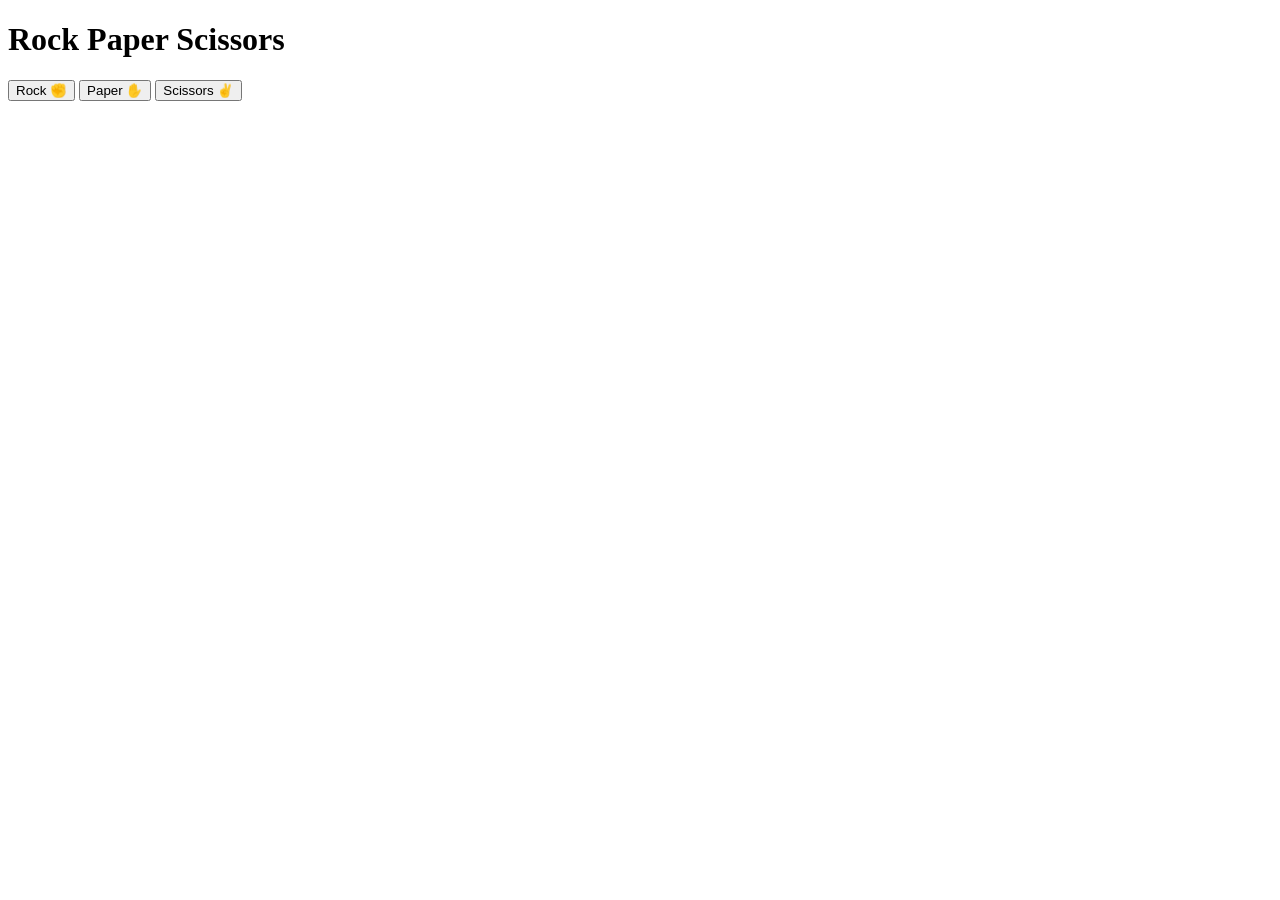
<file: 01_project/index.html>
<!DOCTYPE html>
<html lang="en">
  <head>
    <meta charset="UTF-8">
    <meta name="viewport" content="width=device-width, initial-scale=1.0">
    <title>Rock paper scissors game</title>
  </head>
  <body>
    <h1>Rock Paper Scissors</h1>
    <button onclick="
    
  playGame();
  if (computerChoice === 'paper') {
    score = score - 1;
    document.getElementById('score-text').textContent = 'Score: ' + score;
    console.log('Score: ' + score);
    document.getElementById('result').textContent = 'Computer chose paper. You lose!';
  }
  
  else if (computerChoice === 'Rock') {
    score = score + 0;
    document.getElementById('score-text').textContent = 'Score: ' + score;
    console.log('Score: ' + score);
    document.getElementById('result').textContent = 'Computer chose rock . You tie!';
  }
  
  else {
    score = score + 1;
    document.getElementById('score-text').textContent = 'Score: ' + score;
    console.log('Score: ' + score);
    document.getElementById('result').textContent = 'Computer chose scissors. You win!';
  }
    
  ">
      Rock &#9994;
    </button>
    <button
    onclick="
    playGame();
    if (computerChoice === 'paper') {
      score = score + 0;
      document.getElementById('score-text').textContent = 'Score: ' + score;
      console.log('Score: ' + score);
      document.getElementById('result').textContent = 'Computer chose  paper. You tie!';
    }
    
    else if (computerChoice === 'Rock') {
      score = score + 1;
      document.getElementById('score-text').textContent = 'Score: ' + score;
      console.log('Score: ' + score);
      document.getElementById('result').textContent = 'Computer chose rock. You win!';
    }
    
    else {
      score = score - 1;
      document.getElementById('score-text').textContent = 'Score: ' + score;
      console.log('Score: ' + score);
      document.getElementById('result').textContent = 'Computer chose scissors. You lose!';
    }
    ">
      Paper &#9995;
    </button>
    <button 
    onclick="

      playGame();           
      if (computerChoice === 'paper ') {
        score = score + 1;
        document.getElementById('score-text').textContent = 'Score: ' + score;
        console.log('Score: ' + score);
        document.getElementById('result').textContent = 'Computer chose paper. You win!'; 
      }
      
      else if (computerChoice === 'Rock') {
        score = score - 1;
        document.getElementById('score-text').textContent = 'Score: ' + score;
        console.log('Score: ' + score);
        document.getElementById('result').textContent = 'Computer chose rock. You lose!';
      }
      
      else {
        score = score + 0;
        document.getElementById('score-text').textContent = 'Score: ' + score;
        console.log('Sc ore: ' + score);
        document.getElementById('result').textContent = 'Computer chose scissors. You tie!';
      }
      ">
      Scissors &#9996;
    </button>
    <p id = "result">
    </p>
    <p id="score-text">
    </p>
    
    <script>

      let computerChoice = " ";
      let score = 0;
      
      function playGame() {
      const randomNumber = Math.random();
      
      if (randomNumber < 0.33) {
        computerChoice = 'Rock';
      }
      else if (randomNumber < 0.66) {
        computerChoice = 'paper'
      }
      else {
        computerChoice = 'scissors'
      }
    }

      console.log(score)
    </script>

</html>
</file>
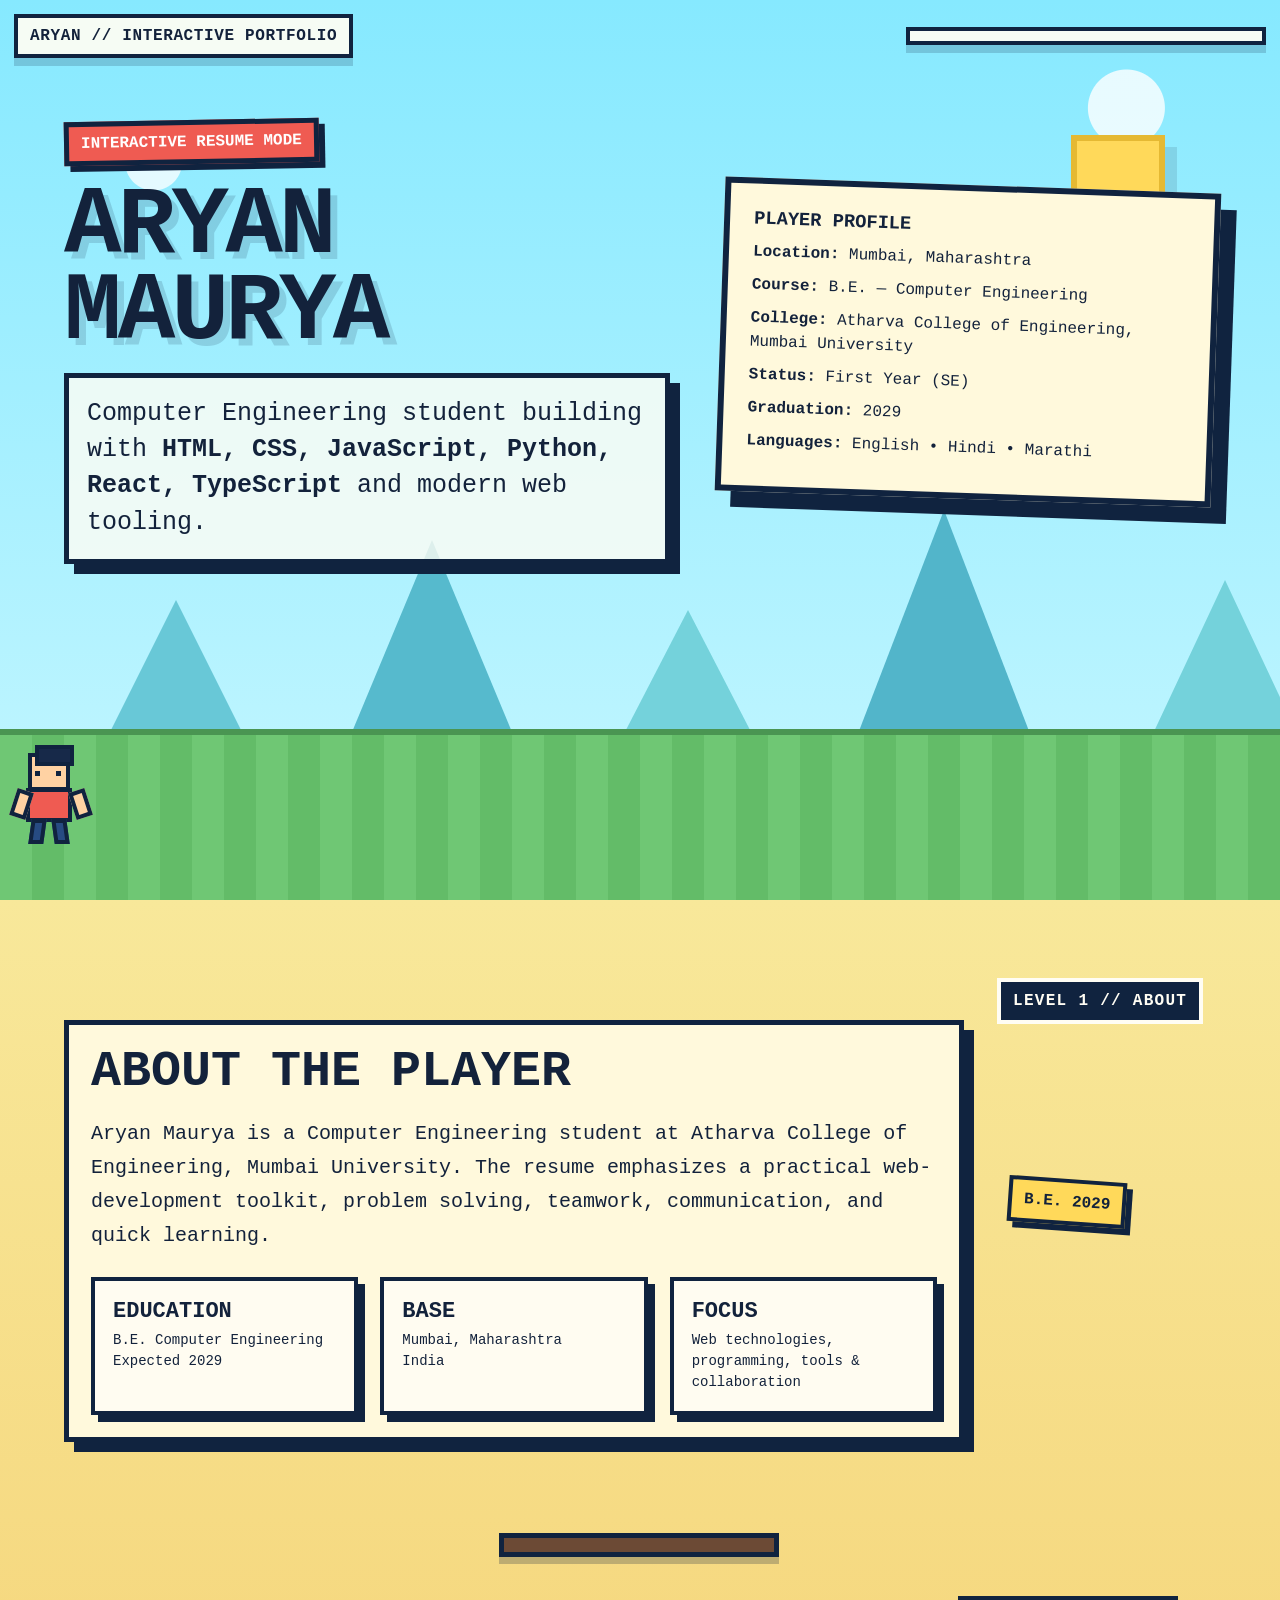
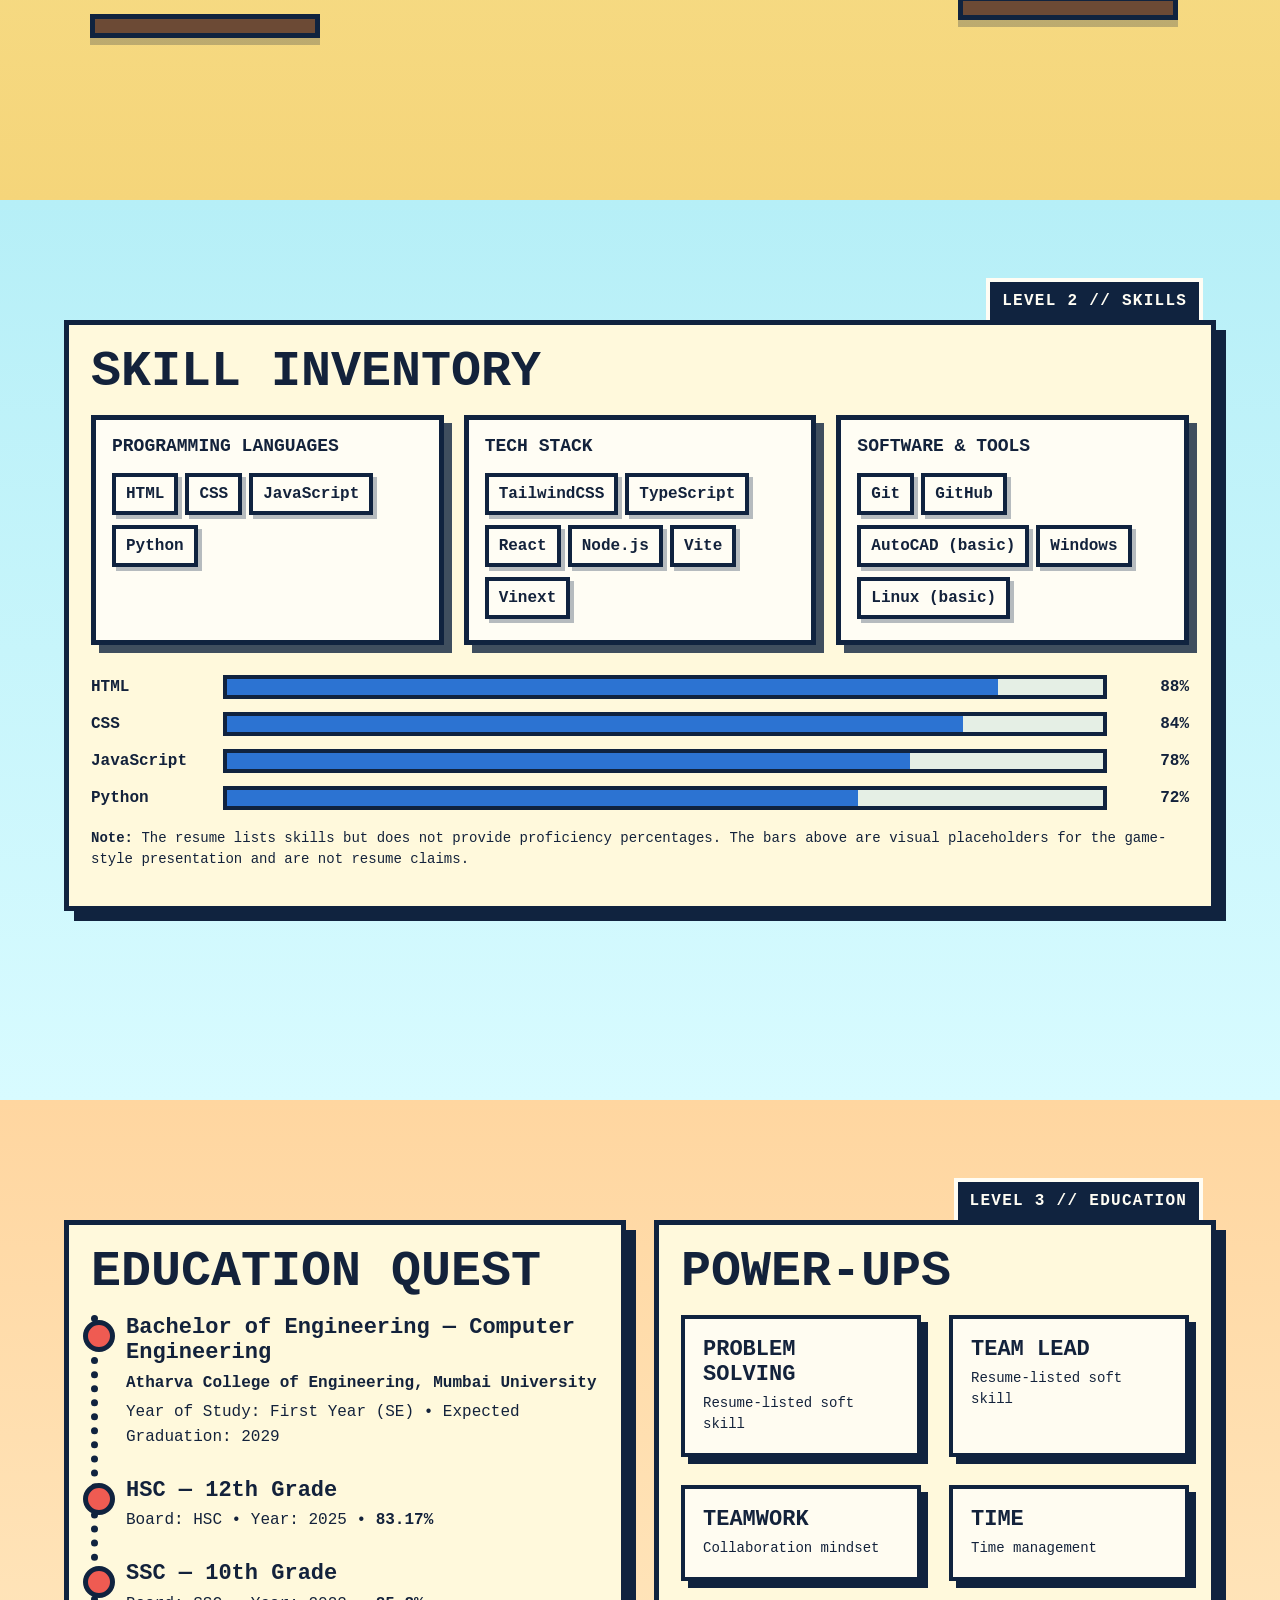
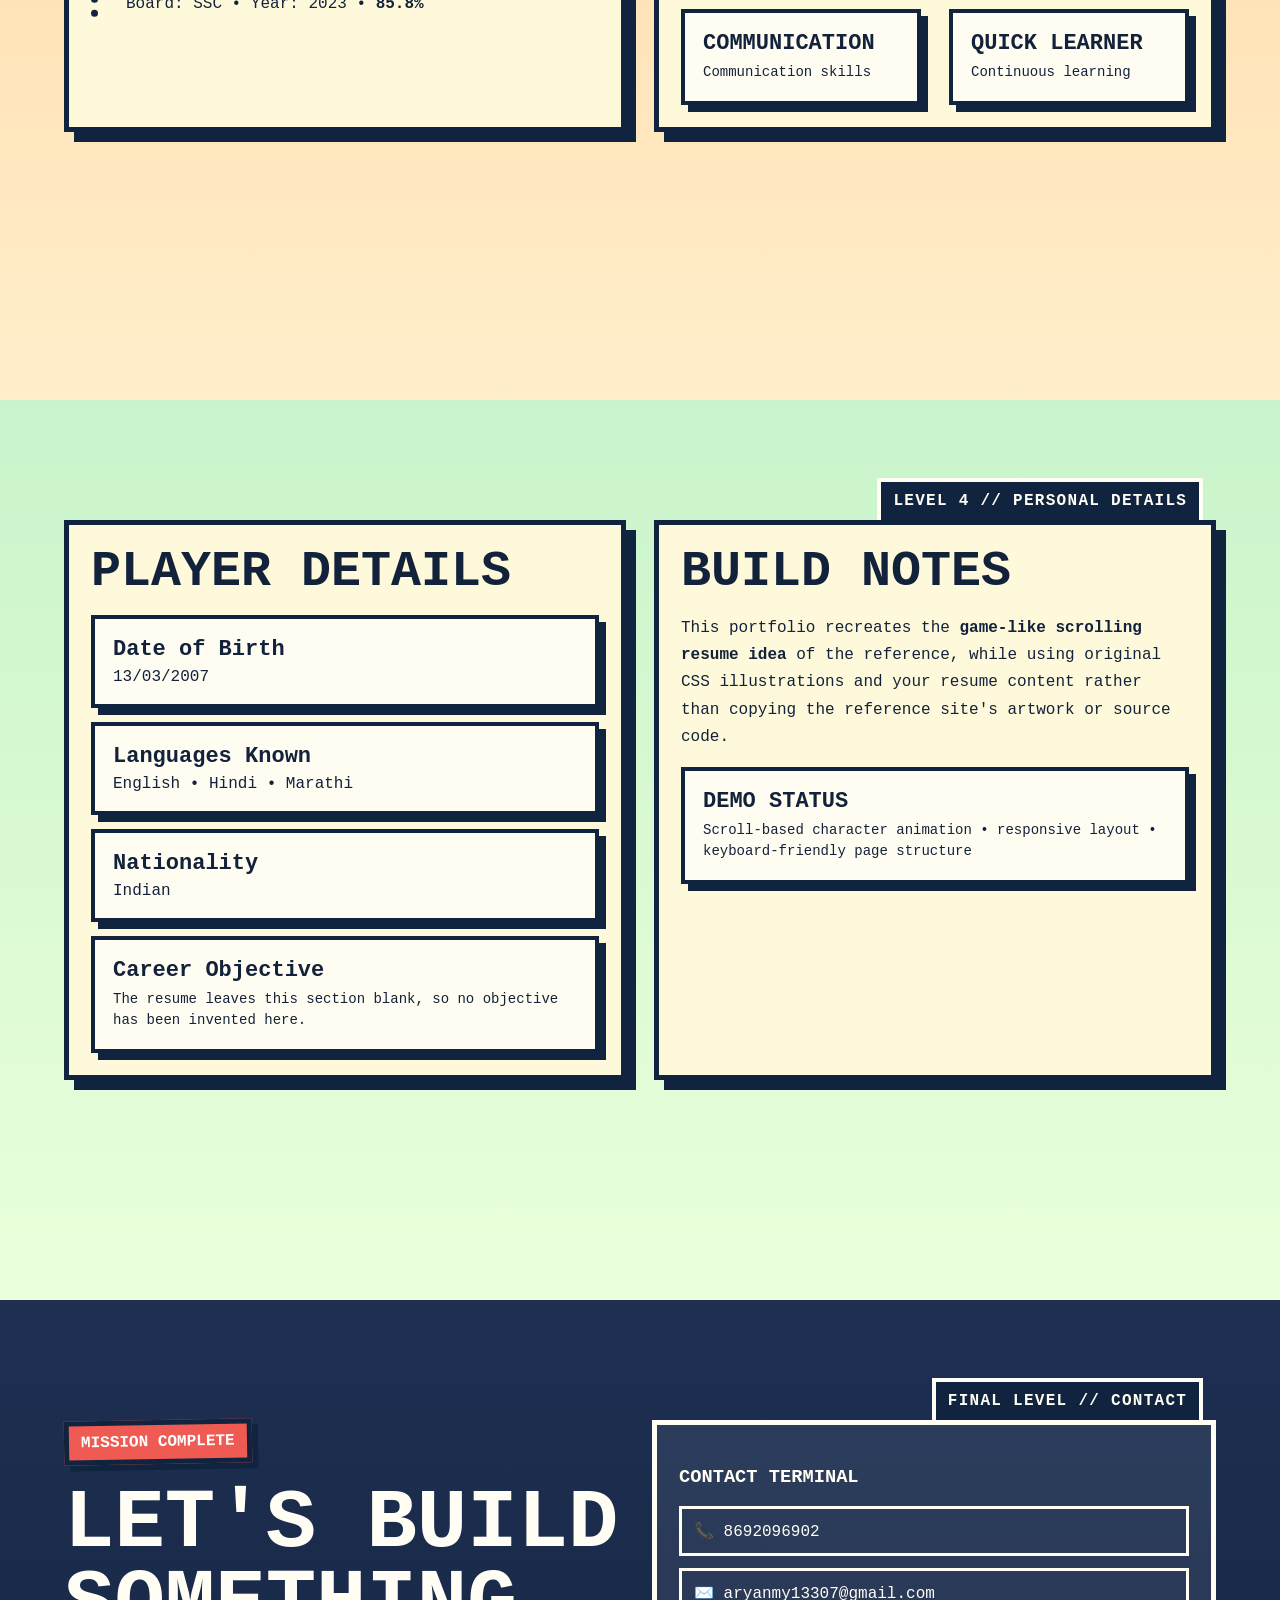
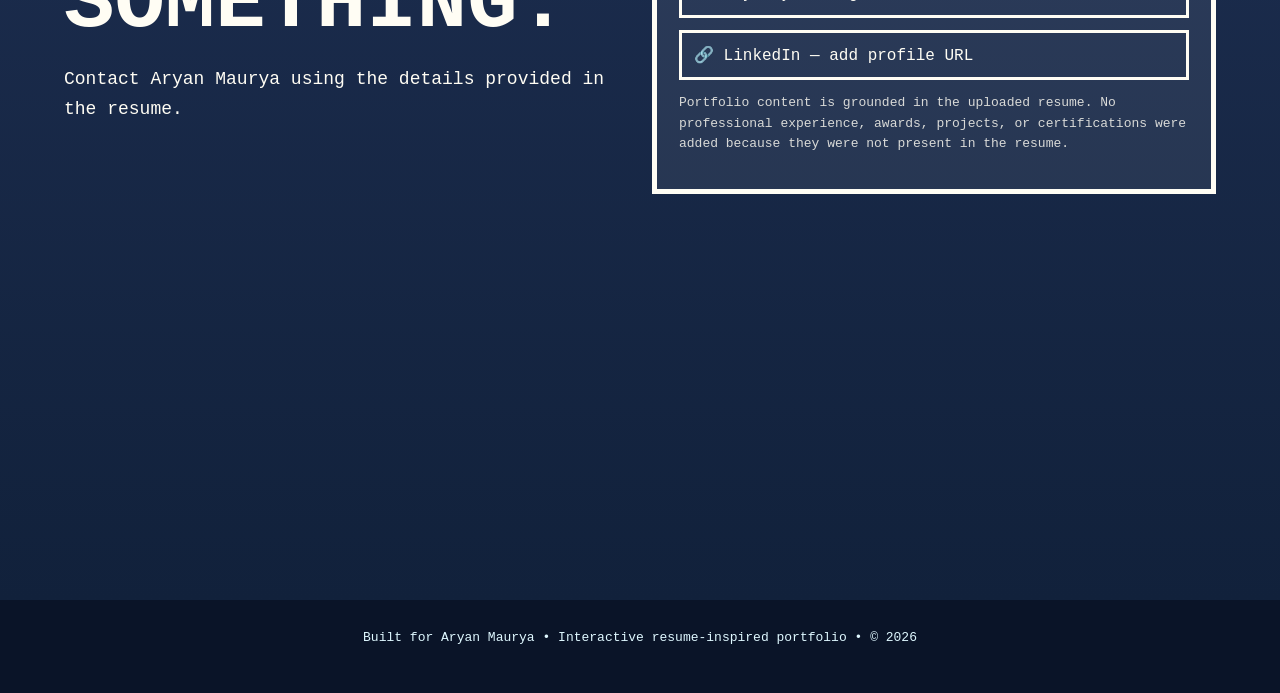
<file: 02_portfolio/index.html>
<!DOCTYPE html>
<html lang="en">
<head>
  <meta charset="UTF-8" />
  <meta name="viewport" content="width=device-width, initial-scale=1.0" />
  <meta name="theme-color" content="#7ee8fa" />
  <title>Aryan Maurya — Interactive Portfolio</title>
  <style>
    :root{
      --sky:#86e9ff;
      --sky2:#c7f7ff;
      --navy:#10233f;
      --ink:#13223b;
      --white:#fffdf4;
      --paper:#fff9dc;
      --red:#ef5b52;
      --red2:#c83b40;
      --blue:#2c73d2;
      --green:#58b26d;
      --yellow:#ffd95a;
      --brown:#6c4a35;
      --dark:#0d1730;
      --shadow: 0 8px 0 rgba(16,35,63,.18);
    }

    *{box-sizing:border-box}
    html{scroll-behavior:smooth}
    body{
      margin:0;
      color:var(--ink);
      background:#87eaff;
      font-family:"Courier New", ui-monospace, SFMono-Regular, Menlo, Consolas, monospace;
      overflow-x:hidden;
    }
    a{color:inherit}
    button{font:inherit}

    .hud{
      position:fixed;
      inset:14px 14px auto 14px;
      z-index:100;
      display:flex;
      gap:12px;
      align-items:center;
      justify-content:space-between;
      pointer-events:none;
    }
    .hud-card{
      background:rgba(255,253,244,.92);
      border:4px solid var(--navy);
      box-shadow:var(--shadow);
      padding:9px 12px;
      pointer-events:auto;
      backdrop-filter: blur(4px);
    }
    .brand{font-weight:900; letter-spacing:.04em}
    .progress-wrap{
      width:min(42vw,360px);
      height:18px;
      padding:2px;
    }
    .progress{
      width:0%;
      height:100%;
      background:var(--red);
      transition:width .15s linear;
    }

    .world{
      position:relative;
      min-height:100vh;
    }
    .section{
      position:relative;
      min-height:100vh;
      padding:120px clamp(20px,5vw,90px) 120px;
      overflow:hidden;
      isolation:isolate;
    }
    .section-inner{
      width:min(1180px, 100%);
      margin:0 auto;
      position:relative;
      z-index:10;
    }

    /* sky */
    .sky{
      background:
        radial-gradient(circle at 12% 18%, rgba(255,255,255,.75) 0 28px, transparent 29px),
        radial-gradient(circle at 88% 12%, rgba(255,255,255,.8) 0 38px, transparent 39px),
        linear-gradient(var(--sky),var(--sky2));
    }
    .mountains{
      position:absolute;
      inset:auto 0 0 0;
      height:52%;
      z-index:1;
      pointer-events:none;
    }
    .mountain{position:absolute; bottom:0; width:0;height:0;border-left:150px solid transparent;border-right:150px solid transparent;border-bottom:300px solid #68c8d7}
    .m1{left:2%}.m2{left:22%;border-bottom-color:#56bacd;border-bottom-width:360px}.m3{left:42%;border-bottom-color:#74d2db;border-bottom-width:290px}.m4{left:62%;border-bottom-color:#52b5ca;border-bottom-width:390px}.m5{left:84%;border-bottom-color:#74d2db;border-bottom-width:320px}
    .ground{
      position:absolute; left:0; right:0; bottom:0; height:19%;
      background:repeating-linear-gradient(90deg,#6fc774 0 32px,#63bc68 32px 64px);
      border-top:6px solid #4a9552;
      z-index:2;
    }
    .pixel-sun{
      position:absolute; width:94px;height:94px; right:9%; top:15%;
      background:var(--yellow); border:6px solid #e5b933; box-shadow:12px 12px 0 rgba(16,35,63,.12);
      image-rendering:pixelated;
    }

    /* title */
    .hero{
      display:grid;
      grid-template-columns:1.1fr .9fr;
      gap:50px;
      align-items:center;
    }
    .kicker{
      display:inline-block;
      background:var(--red); color:white;
      border:5px solid var(--navy); padding:8px 12px;
      font-weight:900; box-shadow:6px 6px 0 var(--navy);
      transform:rotate(-1deg);
    }
    h1{
      font-size:clamp(44px,8vw,96px);
      line-height:.9; margin:20px 0 16px;
      text-transform:uppercase;
      letter-spacing:-.04em;
      text-shadow:7px 7px 0 rgba(16,35,63,.15);
    }
    .lead{
      font-size:clamp(18px,2.2vw,25px);
      line-height:1.45; max-width:720px;
      background:rgba(255,253,244,.8); border:5px solid var(--navy);
      padding:18px; box-shadow:10px 10px 0 var(--navy);
    }
    .hero-card{
      background:var(--paper); border:6px solid var(--navy); padding:24px;
      box-shadow:16px 16px 0 var(--navy);
      transform:rotate(2deg);
    }
    .hero-card h3{margin:0 0 10px}
    .hero-card p{margin:.5rem 0;line-height:1.55}
    .scroll-cue{
      position:absolute; bottom:24px; left:50%; transform:translateX(-50%);
      border:5px solid var(--navy); background:var(--white); padding:12px 15px;
      box-shadow:6px 6px 0 var(--navy);
      animation:bob 1.2s ease-in-out infinite;
    }
    @keyframes bob{50%{transform:translateX(-50%) translateY(-8px)}}

    /* character */
    .runner{
      position:fixed;
      left:clamp(16px,8vw,120px);
      bottom:clamp(24px,7vh,68px);
      z-index:70;
      width:62px;height:86px;
      transition:left .25s ease, transform .2s ease;
      pointer-events:none;
    }
    .char-head,.char-body,.char-leg,.char-arm{
      position:absolute;
      border:4px solid var(--navy);
      image-rendering:pixelated;
    }
    .char-head{width:42px;height:38px;left:8px;top:2px;background:#ffd2a3}
    .char-head:before{
      content:""; position:absolute; left:3px; top:-12px; width:31px; height:13px; background:#172949; border:4px solid var(--navy);
    }
    .char-head:after{
      content:""; position:absolute; right:5px; top:14px; width:5px; height:5px; background:var(--navy);
      box-shadow:-21px 0 0 var(--navy);
    }
    .char-body{width:46px;height:34px;left:6px;top:37px;background:var(--red)}
    .char-arm{width:17px;height:28px;top:39px;background:#ffd2a3}
    .char-arm.a1{left:-7px;transform:rotate(18deg)}
    .char-arm.a2{right:-7px;transform:rotate(-18deg)}
    .char-leg{width:15px;height:25px;top:68px;background:#274b82}
    .char-leg.l1{left:10px;transform:skewX(-8deg)}
    .char-leg.l2{left:33px;transform:skewX(8deg)}
    .runner.walk .char-leg.l1{transform:translateY(-4px) skewX(-8deg)}
    .runner.walk .char-leg.l2{transform:translateY(4px) skewX(8deg)}
    .runner.walk .char-arm.a1{transform:rotate(-18deg)}
    .runner.walk .char-arm.a2{transform:rotate(18deg)}

    .block-card{
      background:var(--paper);
      border:5px solid var(--navy);
      box-shadow:10px 10px 0 var(--navy);
      padding:22px;
    }
    .block-card h2{
      margin:0 0 18px;
      font-size:clamp(28px,4vw,50px);
      text-transform:uppercase;
      line-height:1;
    }
    .tag{
      display:inline-block; margin:5px 7px 5px 0; padding:8px 10px;
      border:4px solid var(--navy); background:var(--white); box-shadow:4px 4px 0 rgba(16,35,63,.3);
      font-weight:900;
    }
    .meter{
      display:grid; grid-template-columns:120px 1fr 70px; gap:12px; align-items:center;
      margin:13px 0;
    }
    .meter-label{font-weight:900}
    .bar{
      height:24px; border:4px solid var(--navy); background:#e5efe5; position:relative; overflow:hidden;
    }
    .bar > span{position:absolute;inset:0 auto 0 0;background:var(--blue);width:0}
    .meter-val{text-align:right;font-weight:900}

    /* sections */
    .about{background:linear-gradient(#f8e89a,#f5d57a)}
    .skill-zone{background:linear-gradient(#b6eff7,#d8fbff)}
    .edu{background:linear-gradient(#ffd6a0,#ffeecb)}
    .soft{background:linear-gradient(#c9f4cb,#eaffdb)}
    .contact{background:linear-gradient(#1e2f52,#11213b);color:var(--white)}

    .platforms{
      position:absolute; inset:0; pointer-events:none;
    }
    .platform{
      position:absolute; height:24px; border:5px solid var(--navy);
      background:var(--brown); box-shadow:0 7px 0 rgba(16,35,63,.25);
    }
    .p1{width:230px;left:7%;bottom:18%}
    .p2{width:280px;left:39%;bottom:27%}
    .p3{width:220px;right:8%;bottom:20%}

    .grid-2{display:grid;grid-template-columns:repeat(2,minmax(0,1fr));gap:28px}
    .grid-3{display:grid;grid-template-columns:repeat(3,minmax(0,1fr));gap:22px}
    .timeline{
      position:relative; padding-left:28px; border-left:7px dotted var(--navy);
    }
    .timeline-item{position:relative;margin:0 0 28px}
    .timeline-item:before{
      content:""; position:absolute; left:-43px; top:5px; width:22px;height:22px;
      background:var(--red); border:5px solid var(--navy); border-radius:50%;
    }
    .timeline-item h3{margin:.1rem 0 .35rem;font-size:22px}
    .timeline-item p{margin:.3rem 0;line-height:1.55}
    .mini-card{
      background:rgba(255,253,244,.9); border:4px solid var(--navy); padding:18px; box-shadow:7px 7px 0 var(--navy);
    }
    .mini-card strong{display:block;font-size:22px;margin-bottom:6px}
    .small{font-size:14px;line-height:1.5}

    .skill-columns{display:grid;grid-template-columns:repeat(3,minmax(0,1fr));gap:20px}
    .skill-col{border:5px solid var(--navy);background:var(--white);padding:16px;box-shadow:8px 8px 0 rgba(16,35,63,.8)}
    .skill-col h3{font-size:18px;margin:0 0 12px;text-transform:uppercase}

    .contact-grid{display:grid;grid-template-columns:1fr 1fr;gap:24px;align-items:start}
    .contact-box{border:5px solid var(--white);padding:22px;background:rgba(255,255,255,.07)}
    .contact-box a{display:block;text-decoration:none;margin:12px 0;padding:12px;border:3px solid var(--white)}
    .contact-box a:hover{background:var(--white);color:var(--navy)}
    .note{font-size:13px;opacity:.82;line-height:1.55}

    .scene-label{
      position:absolute; top:78px; right:6vw;
      background:var(--navy); color:var(--white); padding:10px 12px; border:4px solid var(--white);
      text-transform:uppercase; font-weight:900; letter-spacing:.08em;
    }

    .floating{
      position:absolute; border:4px solid var(--navy); background:var(--yellow);
      padding:10px 12px; box-shadow:6px 6px 0 var(--navy);
      font-weight:900; transform:rotate(-4deg);
    }
    .f1{left:9%;top:20%}.f2{right:12%;top:31%;transform:rotate(4deg)}.f3{left:17%;bottom:22%;transform:rotate(3deg)}

    footer{
      padding:30px 20px 48px; text-align:center; background:#0a1428; color:#dff8ff;
      font-size:13px;
    }

    @media (max-width:900px){
      .hero,.grid-2,.grid-3,.skill-columns,.contact-grid{grid-template-columns:1fr}
      .hero-card{transform:none}
      .meter{grid-template-columns:100px 1fr 60px}
      .runner{left:16px}
      .hud{inset:8px 8px auto}
      .progress-wrap{width:42vw}
      .section{padding-top:105px}
      .scene-label{right:16px}
    }
    @media (prefers-reduced-motion:reduce){
      html{scroll-behavior:auto}
      *{animation:none!important;transition:none!important}
    }
  </style>
</head>
<body>
  <div class="hud">
    <div class="hud-card brand">ARYAN // INTERACTIVE PORTFOLIO</div>
    <div class="hud-card progress-wrap" aria-label="Page progress"><div class="progress" id="progress"></div></div>
  </div>

  <div class="runner" id="runner" aria-hidden="true">
    <div class="char-head"></div>
    <div class="char-body"></div>
    <div class="char-arm a1"></div>
    <div class="char-arm a2"></div>
    <div class="char-leg l1"></div>
    <div class="char-leg l2"></div>
  </div>

  <main class="world">
    <section class="section sky" id="start">
      <div class="pixel-sun"></div>
      <div class="mountains"><div class="mountain m1"></div><div class="mountain m2"></div><div class="mountain m3"></div><div class="mountain m4"></div><div class="mountain m5"></div></div>
      <div class="ground"></div>
      <div class="section-inner hero">
        <div>
          <span class="kicker">INTERACTIVE RESUME MODE</span>
          <h1>Aryan<br/>Maurya</h1>
          <div class="lead">
            Computer Engineering student building with <b>HTML, CSS, JavaScript, Python, React, TypeScript</b> and modern web tooling.
          </div>
        </div>
        <div class="hero-card">
          <h3>PLAYER PROFILE</h3>
          <p><b>Location:</b> Mumbai, Maharashtra</p>
          <p><b>Course:</b> B.E. — Computer Engineering</p>
          <p><b>College:</b> Atharva College of Engineering, Mumbai University</p>
          <p><b>Status:</b> First Year (SE)</p>
          <p><b>Graduation:</b> 2029</p>
          <p><b>Languages:</b> English • Hindi • Marathi</p>
        </div>
      </div>
      <div class="scroll-cue">↓ SCROLL TO START THE RUN ↓</div>
    </section>

    <section class="section about" id="about">
      <div class="scene-label">LEVEL 1 // ABOUT</div>
      <div class="platforms"><div class="platform p1"></div><div class="platform p2"></div><div class="platform p3"></div></div>
      <div class="floating f1">MUMBAI</div>
      <div class="floating f2">B.E. 2029</div>
      <div class="section-inner">
        <div class="block-card" style="max-width:900px">
          <h2>About the Player</h2>
          <p style="font-size:20px;line-height:1.7;margin-bottom:24px">
            Aryan Maurya is a Computer Engineering student at Atharva College of Engineering,
            Mumbai University. The resume emphasizes a practical web-development toolkit,
            problem solving, teamwork, communication, and quick learning.
          </p>
          <div class="grid-3">
            <div class="mini-card"><strong>EDUCATION</strong><span class="small">B.E. Computer Engineering<br/>Expected 2029</span></div>
            <div class="mini-card"><strong>BASE</strong><span class="small">Mumbai, Maharashtra<br/>India</span></div>
            <div class="mini-card"><strong>FOCUS</strong><span class="small">Web technologies, programming, tools & collaboration</span></div>
          </div>
        </div>
      </div>
    </section>

    <section class="section skill-zone" id="skills">
      <div class="scene-label">LEVEL 2 // SKILLS</div>
      <div class="section-inner">
        <div class="block-card">
          <h2>Skill Inventory</h2>
          <div class="skill-columns">
            <div class="skill-col">
              <h3>Programming Languages</h3>
              <span class="tag">HTML</span><span class="tag">CSS</span><span class="tag">JavaScript</span><span class="tag">Python</span>
            </div>
            <div class="skill-col">
              <h3>Tech Stack</h3>
              <span class="tag">TailwindCSS</span><span class="tag">TypeScript</span><span class="tag">React</span><span class="tag">Node.js</span><span class="tag">Vite</span><span class="tag">Vinext</span>
            </div>
            <div class="skill-col">
              <h3>Software & Tools</h3>
              <span class="tag">Git</span><span class="tag">GitHub</span><span class="tag">AutoCAD (basic)</span><span class="tag">Windows</span><span class="tag">Linux (basic)</span>
            </div>
          </div>

          <div style="margin-top:30px">
            <div class="meter"><div class="meter-label">HTML</div><div class="bar"><span data-width="88%"></span></div><div class="meter-val">88%</div></div>
            <div class="meter"><div class="meter-label">CSS</div><div class="bar"><span data-width="84%"></span></div><div class="meter-val">84%</div></div>
            <div class="meter"><div class="meter-label">JavaScript</div><div class="bar"><span data-width="78%"></span></div><div class="meter-val">78%</div></div>
            <div class="meter"><div class="meter-label">Python</div><div class="bar"><span data-width="72%"></span></div><div class="meter-val">72%</div></div>
          </div>
          <p class="small" style="margin-top:18px"><b>Note:</b> The resume lists skills but does not provide proficiency percentages. The bars above are visual placeholders for the game-style presentation and are not resume claims.</p>
        </div>
      </div>
    </section>

    <section class="section edu" id="education">
      <div class="scene-label">LEVEL 3 // EDUCATION</div>
      <div class="section-inner grid-2">
        <div class="block-card">
          <h2>Education Quest</h2>
          <div class="timeline">
            <div class="timeline-item">
              <h3>Bachelor of Engineering — Computer Engineering</h3>
              <p><b>Atharva College of Engineering, Mumbai University</b></p>
              <p>Year of Study: First Year (SE) • Expected Graduation: 2029</p>
            </div>
            <div class="timeline-item">
              <h3>HSC — 12th Grade</h3>
              <p>Board: HSC • Year: 2025 • <b>83.17%</b></p>
            </div>
            <div class="timeline-item">
              <h3>SSC — 10th Grade</h3>
              <p>Board: SSC • Year: 2023 • <b>85.8%</b></p>
            </div>
          </div>
        </div>

        <div class="block-card">
          <h2>Power-Ups</h2>
          <div class="grid-2">
            <div class="mini-card"><strong>PROBLEM SOLVING</strong><span class="small">Resume-listed soft skill</span></div>
            <div class="mini-card"><strong>TEAM LEAD</strong><span class="small">Resume-listed soft skill</span></div>
            <div class="mini-card"><strong>TEAMWORK</strong><span class="small">Collaboration mindset</span></div>
            <div class="mini-card"><strong>TIME</strong><span class="small">Time management</span></div>
            <div class="mini-card"><strong>COMMUNICATION</strong><span class="small">Communication skills</span></div>
            <div class="mini-card"><strong>QUICK LEARNER</strong><span class="small">Continuous learning</span></div>
          </div>
        </div>
      </div>
    </section>

    <section class="section soft" id="details">
      <div class="scene-label">LEVEL 4 // PERSONAL DETAILS</div>
      <div class="section-inner grid-2">
        <div class="block-card">
          <h2>Player Details</h2>
          <div class="mini-card" style="margin-bottom:14px"><strong>Date of Birth</strong><span>13/03/2007</span></div>
          <div class="mini-card" style="margin-bottom:14px"><strong>Languages Known</strong><span>English • Hindi • Marathi</span></div>
          <div class="mini-card" style="margin-bottom:14px"><strong>Nationality</strong><span>Indian</span></div>
          <div class="mini-card"><strong>Career Objective</strong><span class="small">The resume leaves this section blank, so no objective has been invented here.</span></div>
        </div>
        <div class="block-card">
          <h2>Build Notes</h2>
          <p style="line-height:1.7">
            This portfolio recreates the <b>game-like scrolling resume idea</b> of the reference,
            while using original CSS illustrations and your resume content rather than copying
            the reference site's artwork or source code.
          </p>
          <div class="mini-card">
            <strong>DEMO STATUS</strong>
            <span class="small">Scroll-based character animation • responsive layout • keyboard-friendly page structure</span>
          </div>
        </div>
      </div>
    </section>

    <section class="section contact" id="contact">
      <div class="scene-label">FINAL LEVEL // CONTACT</div>
      <div class="section-inner">
        <div class="contact-grid">
          <div>
            <span class="kicker">MISSION COMPLETE</span>
            <h2 style="font-size:clamp(40px,7vw,84px);line-height:.95;margin:20px 0">LET'S BUILD<br/>SOMETHING.</h2>
            <p style="font-size:18px;line-height:1.7;max-width:680px">
              Contact Aryan Maurya using the details provided in the resume.
            </p>
          </div>
          <div class="contact-box">
            <h3>CONTACT TERMINAL</h3>
            <a href="tel:8692096902">📞 8692096902</a>
            <a href="mailto:aryanmy13307@gmail.com">✉️ aryanmy13307@gmail.com</a>
            <a href="https://www.linkedin.com/in/aryanmaurya" target="_blank" rel="noopener noreferrer">🔗 LinkedIn — add profile URL</a>
            <p class="note">
              Portfolio content is grounded in the uploaded resume. No professional experience,
              awards, projects, or certifications were added because they were not present in the resume.
            </p>
          </div>
        </div>
      </div>
    </section>
  </main>

  <footer>
    Built for Aryan Maurya • Interactive resume-inspired portfolio • © <span id="year"></span>
  </footer>

  <script>
    const progress = document.getElementById("progress");
    const runner = document.getElementById("runner");
    const meters = document.querySelectorAll(".bar > span");

    function updateScene(){
      const max = document.documentElement.scrollHeight - window.innerHeight;
      const p = max <= 0 ? 0 : window.scrollY / max;
      progress.style.width = (p * 100).toFixed(2) + "%";

      // Move the character across the viewport based on scroll.
      const x = 20 + p * Math.max(0, window.innerWidth - 120);
      runner.style.left = x + "px";
      runner.classList.toggle("walk", Math.floor(window.scrollY / 120) % 2 === 1);

      document.querySelectorAll(".section").forEach(section => {
        const rect = section.getBoundingClientRect();
        const onScreen = rect.top < window.innerHeight * .72 && rect.bottom > window.innerHeight * .28;
        if(onScreen && section.id === "skills"){
          meters.forEach(m => m.style.width = m.dataset.width);
        }
      });
    }

    window.addEventListener("scroll", updateScene, {passive:true});
    window.addEventListener("resize", updateScene);
    document.getElementById("year").textContent = new Date().getFullYear();
    updateScene();
  </script>
</body>
</html>
</file>
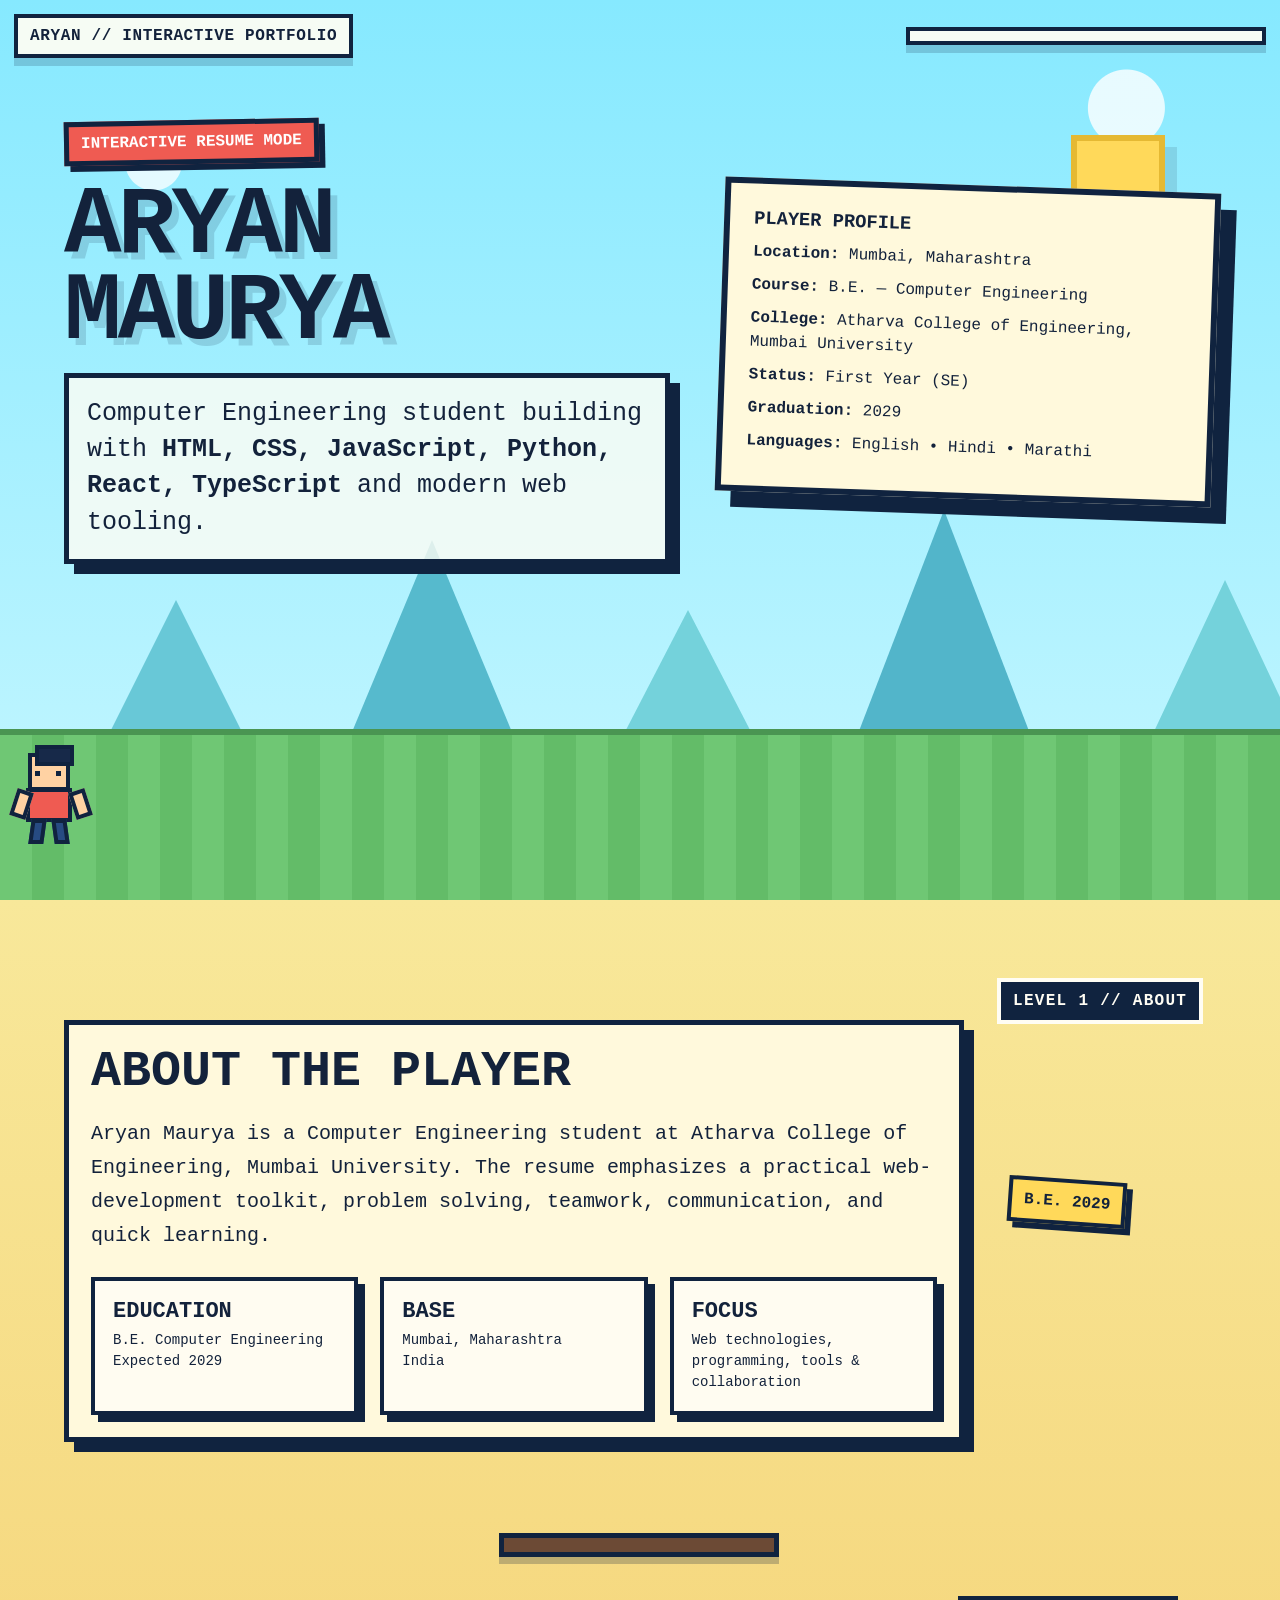
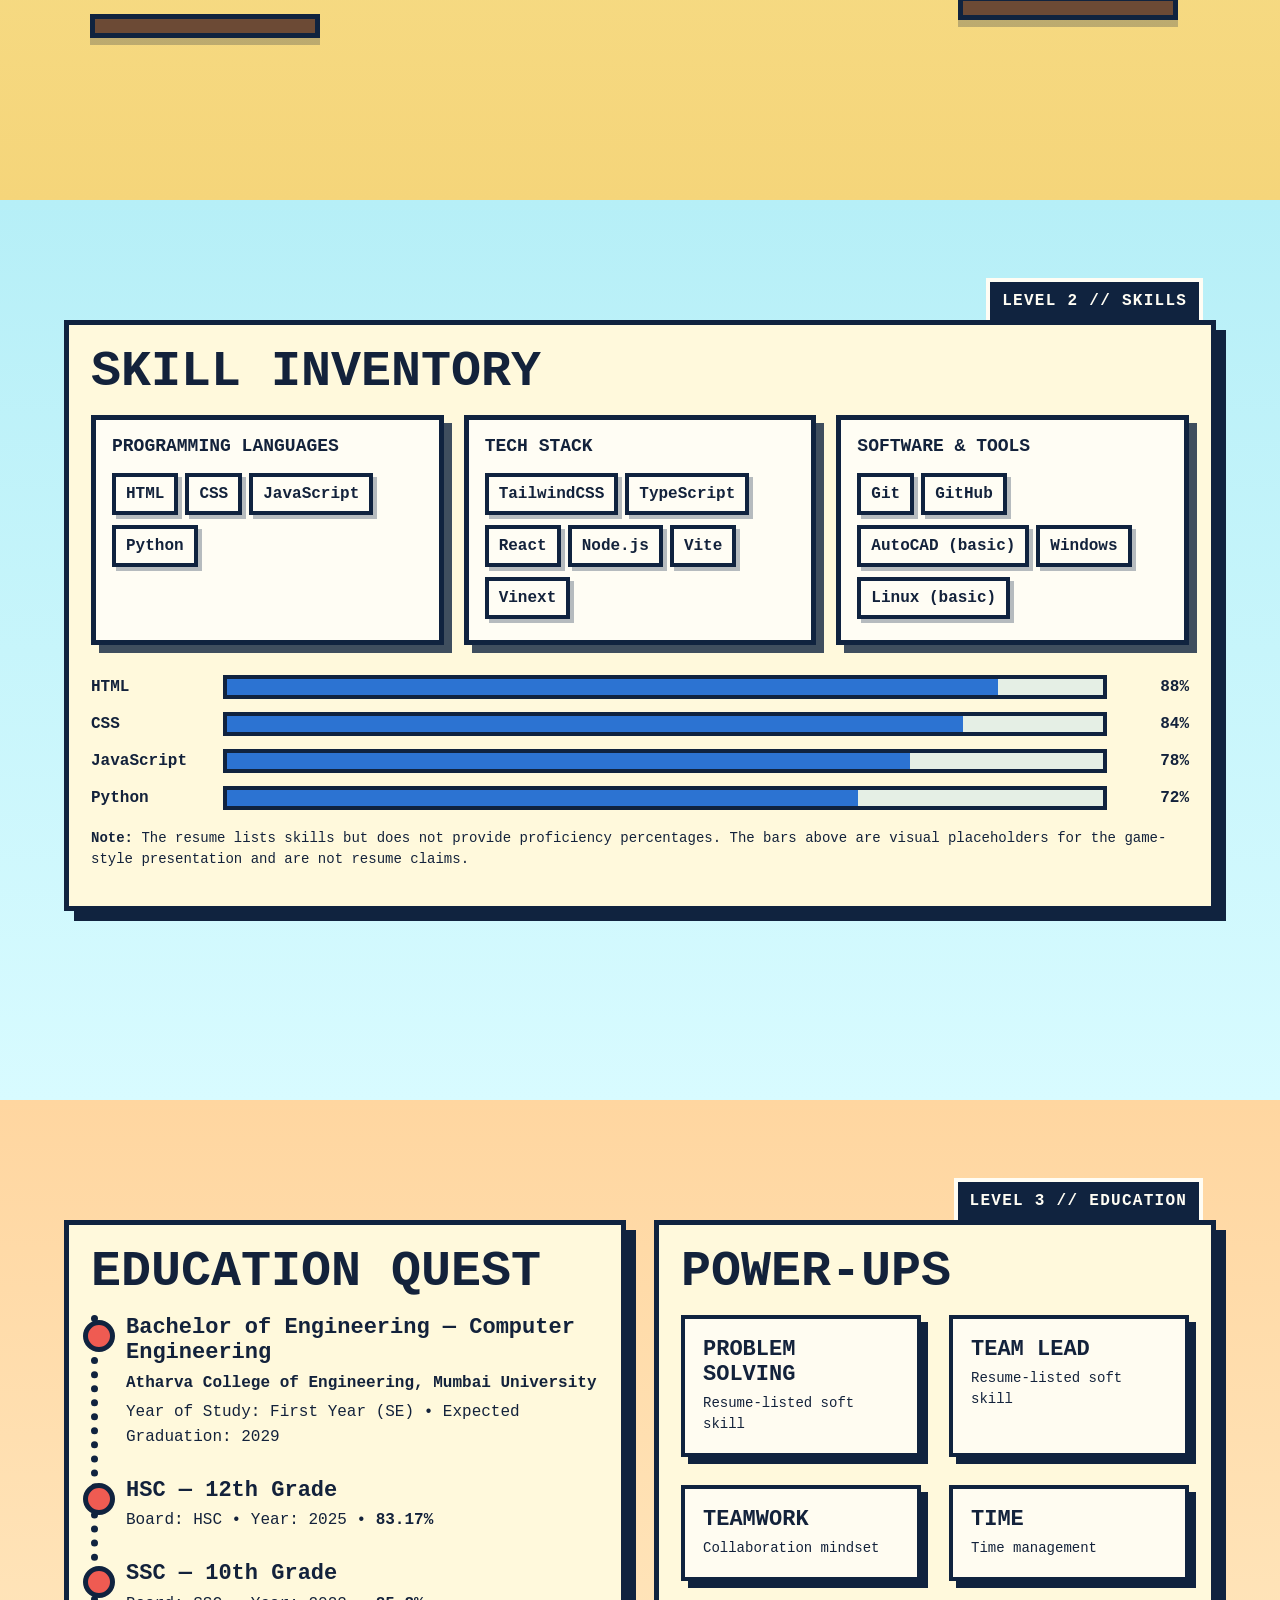
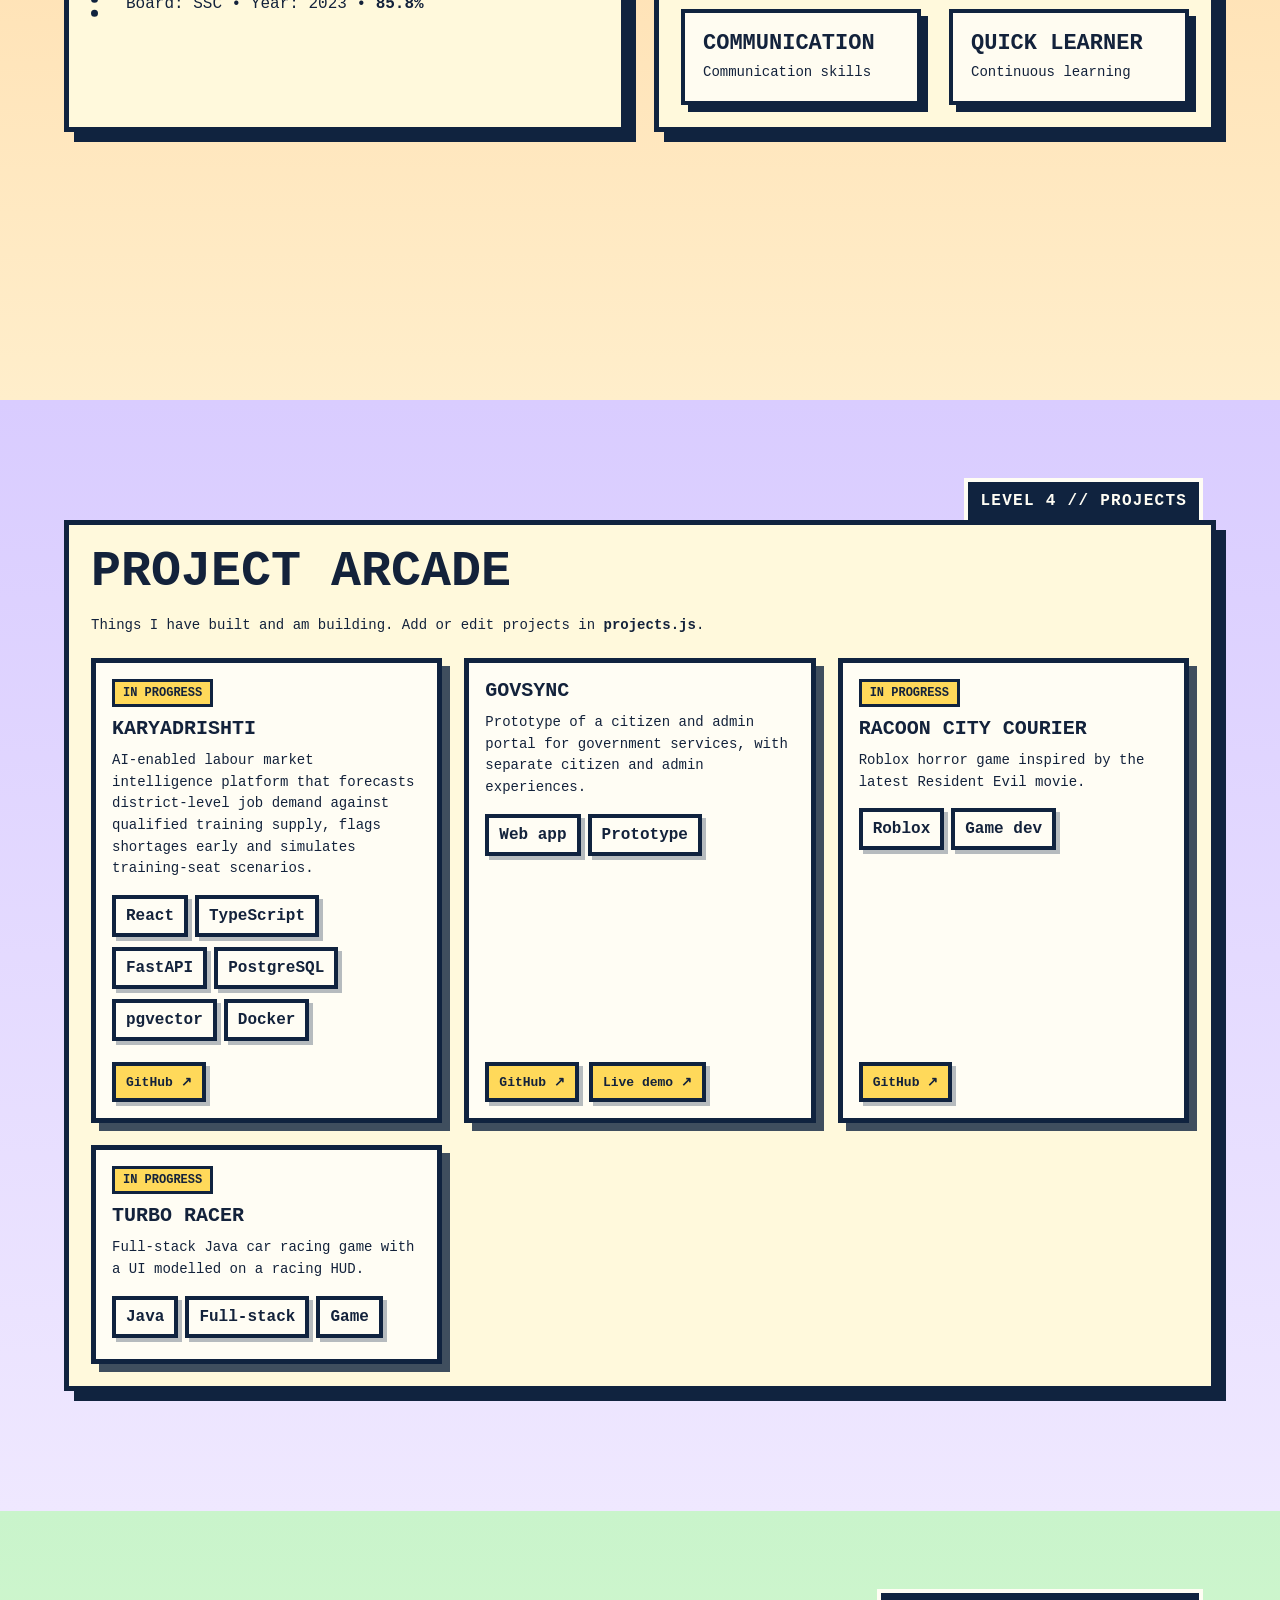
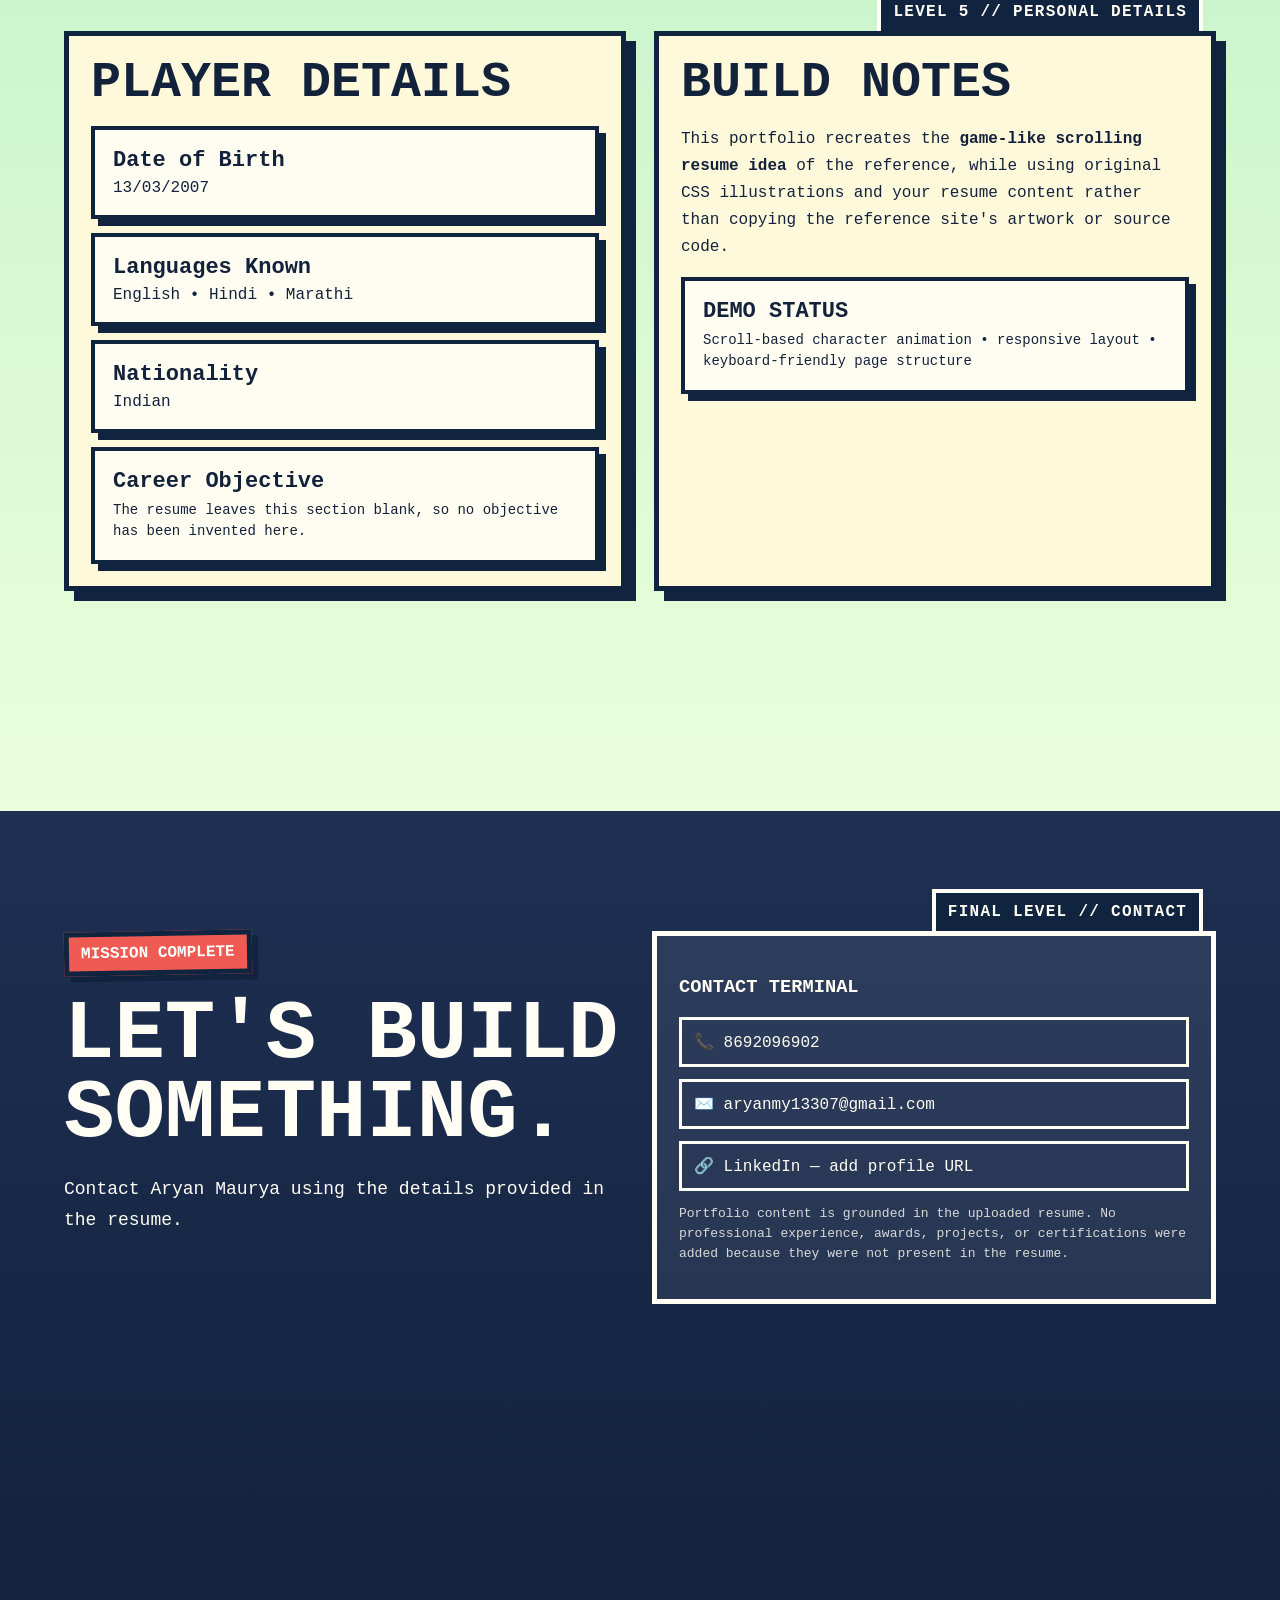
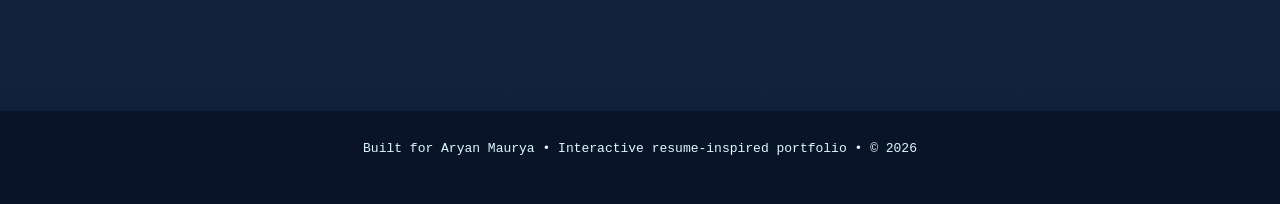
<file: 02_project/Portfolio_website/index.html>
<!DOCTYPE html>
<html lang="en">
<head>
  <meta charset="UTF-8" />
  <meta name="viewport" content="width=device-width, initial-scale=1.0" />
  <meta name="theme-color" content="#7ee8fa" />
  <title>Aryan Maurya — Interactive Portfolio</title>
  <style>
    :root{
      --sky:#86e9ff;
      --sky2:#c7f7ff;
      --navy:#10233f;
      --ink:#13223b;
      --white:#fffdf4;
      --paper:#fff9dc;
      --red:#ef5b52;
      --red2:#c83b40;
      --blue:#2c73d2;
      --green:#58b26d;
      --yellow:#ffd95a;
      --brown:#6c4a35;
      --dark:#0d1730;
      --shadow: 0 8px 0 rgba(16,35,63,.18);
    }

    *{box-sizing:border-box}
    html{scroll-behavior:smooth}
    body{
      margin:0;
      color:var(--ink);
      background:#87eaff;
      font-family:"Courier New", ui-monospace, SFMono-Regular, Menlo, Consolas, monospace;
      overflow-x:hidden;
    }
    a{color:inherit}
    button{font:inherit}

    .hud{
      position:fixed;
      inset:14px 14px auto 14px;
      z-index:100;
      display:flex;
      gap:12px;
      align-items:center;
      justify-content:space-between;
      pointer-events:none;
    }
    .hud-card{
      background:rgba(255,253,244,.92);
      border:4px solid var(--navy);
      box-shadow:var(--shadow);
      padding:9px 12px;
      pointer-events:auto;
      backdrop-filter: blur(4px);
    }
    .brand{font-weight:900; letter-spacing:.04em}
    .progress-wrap{
      width:min(42vw,360px);
      height:18px;
      padding:2px;
    }
    .progress{
      width:0%;
      height:100%;
      background:var(--red);
      transition:width .15s linear;
    }

    .world{
      position:relative;
      min-height:100vh;
    }
    .section{
      position:relative;
      min-height:100vh;
      padding:120px clamp(20px,5vw,90px) 120px;
      overflow:hidden;
      isolation:isolate;
    }
    .section-inner{
      width:min(1180px, 100%);
      margin:0 auto;
      position:relative;
      z-index:10;
    }

    /* sky */
    .sky{
      background:
        radial-gradient(circle at 12% 18%, rgba(255,255,255,.75) 0 28px, transparent 29px),
        radial-gradient(circle at 88% 12%, rgba(255,255,255,.8) 0 38px, transparent 39px),
        linear-gradient(var(--sky),var(--sky2));
    }
    .mountains{
      position:absolute;
      inset:auto 0 0 0;
      height:52%;
      z-index:1;
      pointer-events:none;
    }
    .mountain{position:absolute; bottom:0; width:0;height:0;border-left:150px solid transparent;border-right:150px solid transparent;border-bottom:300px solid #68c8d7}
    .m1{left:2%}.m2{left:22%;border-bottom-color:#56bacd;border-bottom-width:360px}.m3{left:42%;border-bottom-color:#74d2db;border-bottom-width:290px}.m4{left:62%;border-bottom-color:#52b5ca;border-bottom-width:390px}.m5{left:84%;border-bottom-color:#74d2db;border-bottom-width:320px}
    .ground{
      position:absolute; left:0; right:0; bottom:0; height:19%;
      background:repeating-linear-gradient(90deg,#6fc774 0 32px,#63bc68 32px 64px);
      border-top:6px solid #4a9552;
      z-index:2;
    }
    .pixel-sun{
      position:absolute; width:94px;height:94px; right:9%; top:15%;
      background:var(--yellow); border:6px solid #e5b933; box-shadow:12px 12px 0 rgba(16,35,63,.12);
      image-rendering:pixelated;
    }

    /* title */
    .hero{
      display:grid;
      grid-template-columns:1.1fr .9fr;
      gap:50px;
      align-items:center;
    }
    .kicker{
      display:inline-block;
      background:var(--red); color:white;
      border:5px solid var(--navy); padding:8px 12px;
      font-weight:900; box-shadow:6px 6px 0 var(--navy);
      transform:rotate(-1deg);
    }
    h1{
      font-size:clamp(44px,8vw,96px);
      line-height:.9; margin:20px 0 16px;
      text-transform:uppercase;
      letter-spacing:-.04em;
      text-shadow:7px 7px 0 rgba(16,35,63,.15);
    }
    .lead{
      font-size:clamp(18px,2.2vw,25px);
      line-height:1.45; max-width:720px;
      background:rgba(255,253,244,.8); border:5px solid var(--navy);
      padding:18px; box-shadow:10px 10px 0 var(--navy);
    }
    .hero-card{
      background:var(--paper); border:6px solid var(--navy); padding:24px;
      box-shadow:16px 16px 0 var(--navy);
      transform:rotate(2deg);
    }
    .hero-card h3{margin:0 0 10px}
    .hero-card p{margin:.5rem 0;line-height:1.55}
    .scroll-cue{
      position:absolute; bottom:24px; left:50%; transform:translateX(-50%);
      border:5px solid var(--navy); background:var(--white); padding:12px 15px;
      box-shadow:6px 6px 0 var(--navy);
      animation:bob 1.2s ease-in-out infinite;
    }
    @keyframes bob{50%{transform:translateX(-50%) translateY(-8px)}}

    /* character */
    .runner{
      position:fixed;
      left:clamp(16px,8vw,120px);
      bottom:clamp(24px,7vh,68px);
      z-index:70;
      width:62px;height:86px;
      transition:left .25s ease, transform .2s ease;
      pointer-events:none;
    }
    .char-head,.char-body,.char-leg,.char-arm{
      position:absolute;
      border:4px solid var(--navy);
      image-rendering:pixelated;
    }
    .char-head{width:42px;height:38px;left:8px;top:2px;background:#ffd2a3}
    .char-head:before{
      content:""; position:absolute; left:3px; top:-12px; width:31px; height:13px; background:#172949; border:4px solid var(--navy);
    }
    .char-head:after{
      content:""; position:absolute; right:5px; top:14px; width:5px; height:5px; background:var(--navy);
      box-shadow:-21px 0 0 var(--navy);
    }
    .char-body{width:46px;height:34px;left:6px;top:37px;background:var(--red)}
    .char-arm{width:17px;height:28px;top:39px;background:#ffd2a3}
    .char-arm.a1{left:-7px;transform:rotate(18deg)}
    .char-arm.a2{right:-7px;transform:rotate(-18deg)}
    .char-leg{width:15px;height:25px;top:68px;background:#274b82}
    .char-leg.l1{left:10px;transform:skewX(-8deg)}
    .char-leg.l2{left:33px;transform:skewX(8deg)}
    .runner.walk .char-leg.l1{transform:translateY(-4px) skewX(-8deg)}
    .runner.walk .char-leg.l2{transform:translateY(4px) skewX(8deg)}
    .runner.walk .char-arm.a1{transform:rotate(-18deg)}
    .runner.walk .char-arm.a2{transform:rotate(18deg)}

    .block-card{
      background:var(--paper);
      border:5px solid var(--navy);
      box-shadow:10px 10px 0 var(--navy);
      padding:22px;
    }
    .block-card h2{
      margin:0 0 18px;
      font-size:clamp(28px,4vw,50px);
      text-transform:uppercase;
      line-height:1;
    }
    .tag{
      display:inline-block; margin:5px 7px 5px 0; padding:8px 10px;
      border:4px solid var(--navy); background:var(--white); box-shadow:4px 4px 0 rgba(16,35,63,.3);
      font-weight:900;
    }
    .meter{
      display:grid; grid-template-columns:120px 1fr 70px; gap:12px; align-items:center;
      margin:13px 0;
    }
    .meter-label{font-weight:900}
    .bar{
      height:24px; border:4px solid var(--navy); background:#e5efe5; position:relative; overflow:hidden;
    }
    .bar > span{position:absolute;inset:0 auto 0 0;background:var(--blue);width:0}
    .meter-val{text-align:right;font-weight:900}

    /* sections */
    .about{background:linear-gradient(#f8e89a,#f5d57a)}
    .skill-zone{background:linear-gradient(#b6eff7,#d8fbff)}
    .edu{background:linear-gradient(#ffd6a0,#ffeecb)}
    .soft{background:linear-gradient(#c9f4cb,#eaffdb)}
    .contact{background:linear-gradient(#1e2f52,#11213b);color:var(--white)}

    .platforms{
      position:absolute; inset:0; pointer-events:none;
    }
    .platform{
      position:absolute; height:24px; border:5px solid var(--navy);
      background:var(--brown); box-shadow:0 7px 0 rgba(16,35,63,.25);
    }
    .p1{width:230px;left:7%;bottom:18%}
    .p2{width:280px;left:39%;bottom:27%}
    .p3{width:220px;right:8%;bottom:20%}

    .grid-2{display:grid;grid-template-columns:repeat(2,minmax(0,1fr));gap:28px}
    .grid-3{display:grid;grid-template-columns:repeat(3,minmax(0,1fr));gap:22px}
    .timeline{
      position:relative; padding-left:28px; border-left:7px dotted var(--navy);
    }
    .timeline-item{position:relative;margin:0 0 28px}
    .timeline-item:before{
      content:""; position:absolute; left:-43px; top:5px; width:22px;height:22px;
      background:var(--red); border:5px solid var(--navy); border-radius:50%;
    }
    .timeline-item h3{margin:.1rem 0 .35rem;font-size:22px}
    .timeline-item p{margin:.3rem 0;line-height:1.55}
    .mini-card{
      background:rgba(255,253,244,.9); border:4px solid var(--navy); padding:18px; box-shadow:7px 7px 0 var(--navy);
    }
    .mini-card strong{display:block;font-size:22px;margin-bottom:6px}
    .small{font-size:14px;line-height:1.5}

    .skill-columns{display:grid;grid-template-columns:repeat(3,minmax(0,1fr));gap:20px}
    .skill-col{border:5px solid var(--navy);background:var(--white);padding:16px;box-shadow:8px 8px 0 rgba(16,35,63,.8)}
    .skill-col h3{font-size:18px;margin:0 0 12px;text-transform:uppercase}

    .contact-grid{display:grid;grid-template-columns:1fr 1fr;gap:24px;align-items:start}
    .contact-box{border:5px solid var(--white);padding:22px;background:rgba(255,255,255,.07)}
    .contact-box a{display:block;text-decoration:none;margin:12px 0;padding:12px;border:3px solid var(--white)}
    .contact-box a:hover{background:var(--white);color:var(--navy)}
    .note{font-size:13px;opacity:.82;line-height:1.55}

    .scene-label{
      position:absolute; top:78px; right:6vw;
      background:var(--navy); color:var(--white); padding:10px 12px; border:4px solid var(--white);
      text-transform:uppercase; font-weight:900; letter-spacing:.08em;
    }

    .floating{
      position:absolute; border:4px solid var(--navy); background:var(--yellow);
      padding:10px 12px; box-shadow:6px 6px 0 var(--navy);
      font-weight:900; transform:rotate(-4deg);
    }
    .f1{left:9%;top:20%}.f2{right:12%;top:31%;transform:rotate(4deg)}.f3{left:17%;bottom:22%;transform:rotate(3deg)}

    footer{
      padding:30px 20px 48px; text-align:center; background:#0a1428; color:#dff8ff;
      font-size:13px;
    }

    @media (max-width:900px){
      .hero,.grid-2,.grid-3,.skill-columns,.contact-grid{grid-template-columns:1fr}
      .hero-card{transform:none}
      .meter{grid-template-columns:100px 1fr 60px}
      .runner{left:16px}
      .hud{inset:8px 8px auto}
      .progress-wrap{width:42vw}
      .section{padding-top:105px}
      .scene-label{right:16px}
    }
    @media (prefers-reduced-motion:reduce){
      html{scroll-behavior:auto}
      *{animation:none!important;transition:none!important}
    }

    /* ===== PROJECTS (data comes from projects.js) ===== */
    .projects{background:linear-gradient(#d9ccff,#efe8ff)}
    .proj-grid{display:grid;grid-template-columns:repeat(auto-fill,minmax(290px,1fr));gap:22px;margin-top:22px}
    .proj-card{border:5px solid var(--navy);background:var(--white);padding:16px;box-shadow:8px 8px 0 rgba(16,35,63,.8);display:flex;flex-direction:column;gap:10px;transition:transform .15s}
    .proj-card:hover{transform:translate(-3px,-3px)}
    .proj-card h3{margin:0;font-size:20px;text-transform:uppercase}
    .proj-card p{margin:0;line-height:1.55;font-size:14px}
    .proj-status{display:inline-block;align-self:flex-start;padding:4px 8px;border:3px solid var(--navy);font-size:12px;font-weight:900;text-transform:uppercase}
    .proj-status.live{background:var(--green)}
    .proj-status.in-progress{background:var(--yellow)}
    .proj-status.completed{background:var(--sky)}
    .proj-links{margin-top:auto;display:flex;gap:10px;flex-wrap:wrap;padding-top:6px}
    .proj-links a{text-decoration:none;font-weight:900;font-size:13px;padding:8px 10px;border:4px solid var(--navy);background:var(--yellow);box-shadow:4px 4px 0 rgba(16,35,63,.3)}
    .proj-links a:hover{background:var(--navy);color:var(--white)}
    .proj-empty{padding:18px;border:4px dashed var(--navy);background:var(--white);font-weight:900}
  </style>
</head>
<body>
  <div class="hud">
    <div class="hud-card brand">ARYAN // INTERACTIVE PORTFOLIO</div>
    <div class="hud-card progress-wrap" aria-label="Page progress"><div class="progress" id="progress"></div></div>
  </div>

  <div class="runner" id="runner" aria-hidden="true">
    <div class="char-head"></div>
    <div class="char-body"></div>
    <div class="char-arm a1"></div>
    <div class="char-arm a2"></div>
    <div class="char-leg l1"></div>
    <div class="char-leg l2"></div>
  </div>

  <main class="world">
    <section class="section sky" id="start">
      <div class="pixel-sun"></div>
      <div class="mountains"><div class="mountain m1"></div><div class="mountain m2"></div><div class="mountain m3"></div><div class="mountain m4"></div><div class="mountain m5"></div></div>
      <div class="ground"></div>
      <div class="section-inner hero">
        <div>
          <span class="kicker">INTERACTIVE RESUME MODE</span>
          <h1>Aryan<br/>Maurya</h1>
          <div class="lead">
            Computer Engineering student building with <b>HTML, CSS, JavaScript, Python, React, TypeScript</b> and modern web tooling.
          </div>
        </div>
        <div class="hero-card">
          <h3>PLAYER PROFILE</h3>
          <p><b>Location:</b> Mumbai, Maharashtra</p>
          <p><b>Course:</b> B.E. — Computer Engineering</p>
          <p><b>College:</b> Atharva College of Engineering, Mumbai University</p>
          <p><b>Status:</b> First Year (SE)</p>
          <p><b>Graduation:</b> 2029</p>
          <p><b>Languages:</b> English • Hindi • Marathi</p>
        </div>
      </div>
      <div class="scroll-cue">↓ SCROLL TO START THE RUN ↓</div>
    </section>

    <section class="section about" id="about">
      <div class="scene-label">LEVEL 1 // ABOUT</div>
      <div class="platforms"><div class="platform p1"></div><div class="platform p2"></div><div class="platform p3"></div></div>
      <div class="floating f1">MUMBAI</div>
      <div class="floating f2">B.E. 2029</div>
      <div class="section-inner">
        <div class="block-card" style="max-width:900px">
          <h2>About the Player</h2>
          <p style="font-size:20px;line-height:1.7;margin-bottom:24px">
            Aryan Maurya is a Computer Engineering student at Atharva College of Engineering,
            Mumbai University. The resume emphasizes a practical web-development toolkit,
            problem solving, teamwork, communication, and quick learning.
          </p>
          <div class="grid-3">
            <div class="mini-card"><strong>EDUCATION</strong><span class="small">B.E. Computer Engineering<br/>Expected 2029</span></div>
            <div class="mini-card"><strong>BASE</strong><span class="small">Mumbai, Maharashtra<br/>India</span></div>
            <div class="mini-card"><strong>FOCUS</strong><span class="small">Web technologies, programming, tools & collaboration</span></div>
          </div>
        </div>
      </div>
    </section>

    <section class="section skill-zone" id="skills">
      <div class="scene-label">LEVEL 2 // SKILLS</div>
      <div class="section-inner">
        <div class="block-card">
          <h2>Skill Inventory</h2>
          <div class="skill-columns">
            <div class="skill-col">
              <h3>Programming Languages</h3>
              <span class="tag">HTML</span><span class="tag">CSS</span><span class="tag">JavaScript</span><span class="tag">Python</span>
            </div>
            <div class="skill-col">
              <h3>Tech Stack</h3>
              <span class="tag">TailwindCSS</span><span class="tag">TypeScript</span><span class="tag">React</span><span class="tag">Node.js</span><span class="tag">Vite</span><span class="tag">Vinext</span>
            </div>
            <div class="skill-col">
              <h3>Software & Tools</h3>
              <span class="tag">Git</span><span class="tag">GitHub</span><span class="tag">AutoCAD (basic)</span><span class="tag">Windows</span><span class="tag">Linux (basic)</span>
            </div>
          </div>

          <div style="margin-top:30px">
            <div class="meter"><div class="meter-label">HTML</div><div class="bar"><span data-width="88%"></span></div><div class="meter-val">88%</div></div>
            <div class="meter"><div class="meter-label">CSS</div><div class="bar"><span data-width="84%"></span></div><div class="meter-val">84%</div></div>
            <div class="meter"><div class="meter-label">JavaScript</div><div class="bar"><span data-width="78%"></span></div><div class="meter-val">78%</div></div>
            <div class="meter"><div class="meter-label">Python</div><div class="bar"><span data-width="72%"></span></div><div class="meter-val">72%</div></div>
          </div>
          <p class="small" style="margin-top:18px"><b>Note:</b> The resume lists skills but does not provide proficiency percentages. The bars above are visual placeholders for the game-style presentation and are not resume claims.</p>
        </div>
      </div>
    </section>

    <section class="section edu" id="education">
      <div class="scene-label">LEVEL 3 // EDUCATION</div>
      <div class="section-inner grid-2">
        <div class="block-card">
          <h2>Education Quest</h2>
          <div class="timeline">
            <div class="timeline-item">
              <h3>Bachelor of Engineering — Computer Engineering</h3>
              <p><b>Atharva College of Engineering, Mumbai University</b></p>
              <p>Year of Study: First Year (SE) • Expected Graduation: 2029</p>
            </div>
            <div class="timeline-item">
              <h3>HSC — 12th Grade</h3>
              <p>Board: HSC • Year: 2025 • <b>83.17%</b></p>
            </div>
            <div class="timeline-item">
              <h3>SSC — 10th Grade</h3>
              <p>Board: SSC • Year: 2023 • <b>85.8%</b></p>
            </div>
          </div>
        </div>

        <div class="block-card">
          <h2>Power-Ups</h2>
          <div class="grid-2">
            <div class="mini-card"><strong>PROBLEM SOLVING</strong><span class="small">Resume-listed soft skill</span></div>
            <div class="mini-card"><strong>TEAM LEAD</strong><span class="small">Resume-listed soft skill</span></div>
            <div class="mini-card"><strong>TEAMWORK</strong><span class="small">Collaboration mindset</span></div>
            <div class="mini-card"><strong>TIME</strong><span class="small">Time management</span></div>
            <div class="mini-card"><strong>COMMUNICATION</strong><span class="small">Communication skills</span></div>
            <div class="mini-card"><strong>QUICK LEARNER</strong><span class="small">Continuous learning</span></div>
          </div>
        </div>
      </div>
    </section>

    <section class="section projects" id="projects">
      <div class="scene-label">LEVEL 4 // PROJECTS</div>
      <div class="section-inner">
        <div class="block-card">
          <h2>Project Arcade</h2>
          <p class="small">Things I have built and am building. Add or edit projects in <b>projects.js</b>.</p>
          <div class="proj-grid" id="proj-grid"></div>
        </div>
      </div>
    </section>

    <section class="section soft" id="details">
      <div class="scene-label">LEVEL 5 // PERSONAL DETAILS</div>
      <div class="section-inner grid-2">
        <div class="block-card">
          <h2>Player Details</h2>
          <div class="mini-card" style="margin-bottom:14px"><strong>Date of Birth</strong><span>13/03/2007</span></div>
          <div class="mini-card" style="margin-bottom:14px"><strong>Languages Known</strong><span>English • Hindi • Marathi</span></div>
          <div class="mini-card" style="margin-bottom:14px"><strong>Nationality</strong><span>Indian</span></div>
          <div class="mini-card"><strong>Career Objective</strong><span class="small">The resume leaves this section blank, so no objective has been invented here.</span></div>
        </div>
        <div class="block-card">
          <h2>Build Notes</h2>
          <p style="line-height:1.7">
            This portfolio recreates the <b>game-like scrolling resume idea</b> of the reference,
            while using original CSS illustrations and your resume content rather than copying
            the reference site's artwork or source code.
          </p>
          <div class="mini-card">
            <strong>DEMO STATUS</strong>
            <span class="small">Scroll-based character animation • responsive layout • keyboard-friendly page structure</span>
          </div>
        </div>
      </div>
    </section>

    <section class="section contact" id="contact">
      <div class="scene-label">FINAL LEVEL // CONTACT</div>
      <div class="section-inner">
        <div class="contact-grid">
          <div>
            <span class="kicker">MISSION COMPLETE</span>
            <h2 style="font-size:clamp(40px,7vw,84px);line-height:.95;margin:20px 0">LET'S BUILD<br/>SOMETHING.</h2>
            <p style="font-size:18px;line-height:1.7;max-width:680px">
              Contact Aryan Maurya using the details provided in the resume.
            </p>
          </div>
          <div class="contact-box">
            <h3>CONTACT TERMINAL</h3>
            <a href="tel:8692096902">📞 8692096902</a>
            <a href="mailto:aryanmy13307@gmail.com">✉️ aryanmy13307@gmail.com</a>
            <a href="https://www.linkedin.com/in/aryanmaurya" target="_blank" rel="noopener noreferrer">🔗 LinkedIn — add profile URL</a>
            <p class="note">
              Portfolio content is grounded in the uploaded resume. No professional experience,
              awards, projects, or certifications were added because they were not present in the resume.
            </p>
          </div>
        </div>
      </div>
    </section>
  </main>

  <footer>
    Built for Aryan Maurya • Interactive resume-inspired portfolio • © <span id="year"></span>
  </footer>

  <script src="projects.js"></script>
  <script>
    const progress = document.getElementById("progress");
    const runner = document.getElementById("runner");
    const meters = document.querySelectorAll(".bar > span");

    function updateScene(){
      const max = document.documentElement.scrollHeight - window.innerHeight;
      const p = max <= 0 ? 0 : window.scrollY / max;
      progress.style.width = (p * 100).toFixed(2) + "%";

      // Move the character across the viewport based on scroll.
      const x = 20 + p * Math.max(0, window.innerWidth - 120);
      runner.style.left = x + "px";
      runner.classList.toggle("walk", Math.floor(window.scrollY / 120) % 2 === 1);

      document.querySelectorAll(".section").forEach(section => {
        const rect = section.getBoundingClientRect();
        const onScreen = rect.top < window.innerHeight * .72 && rect.bottom > window.innerHeight * .28;
        if(onScreen && section.id === "skills"){
          meters.forEach(m => m.style.width = m.dataset.width);
        }
      });
    }

    window.addEventListener("scroll", updateScene, {passive:true});
    window.addEventListener("resize", updateScene);
    document.getElementById("year").textContent = new Date().getFullYear();
    updateScene();

    // ===== Render projects from projects.js =====
    (function renderProjects(){
      const grid = document.getElementById("proj-grid");
      const list = Array.isArray(window.PROJECTS) ? window.PROJECTS : [];
      const labels = {"live":"Live","in-progress":"In progress","completed":"Completed"};
      const safeUrl = u => /^https?:\/\//i.test(u || "") ? u : "";
      if(!list.length){
        grid.innerHTML = '<div class="proj-empty">NEW PROJECTS LOADING... add some in projects.js</div>';
        return;
      }
      list.forEach(p => {
        const card = document.createElement("article");
        card.className = "proj-card";
        const status = labels[p.status] ? p.status : "";
        if(status){
          const s = document.createElement("span");
          s.className = "proj-status " + status;
          s.textContent = labels[status];
          card.appendChild(s);
        }
        const h = document.createElement("h3"); h.textContent = p.title || "Untitled project"; card.appendChild(h);
        if(p.description){ const d = document.createElement("p"); d.textContent = p.description; card.appendChild(d); }
        if(Array.isArray(p.tags) && p.tags.length){
          const t = document.createElement("div");
          p.tags.forEach(x => { const s = document.createElement("span"); s.className = "tag"; s.textContent = x; t.appendChild(s); });
          card.appendChild(t);
        }
        const links = document.createElement("div"); links.className = "proj-links";
        [["github","GitHub"],["demo","Live demo"]].forEach(([k,label]) => {
          const url = safeUrl(p[k]);
          if(!url) return;
          const a = document.createElement("a");
          a.href = url; a.target = "_blank"; a.rel = "noopener noreferrer"; a.textContent = label + " ↗";
          links.appendChild(a);
        });
        if(links.children.length) card.appendChild(links);
        grid.appendChild(card);
      });
    })();
  </script>
</body>
</html>
</file>
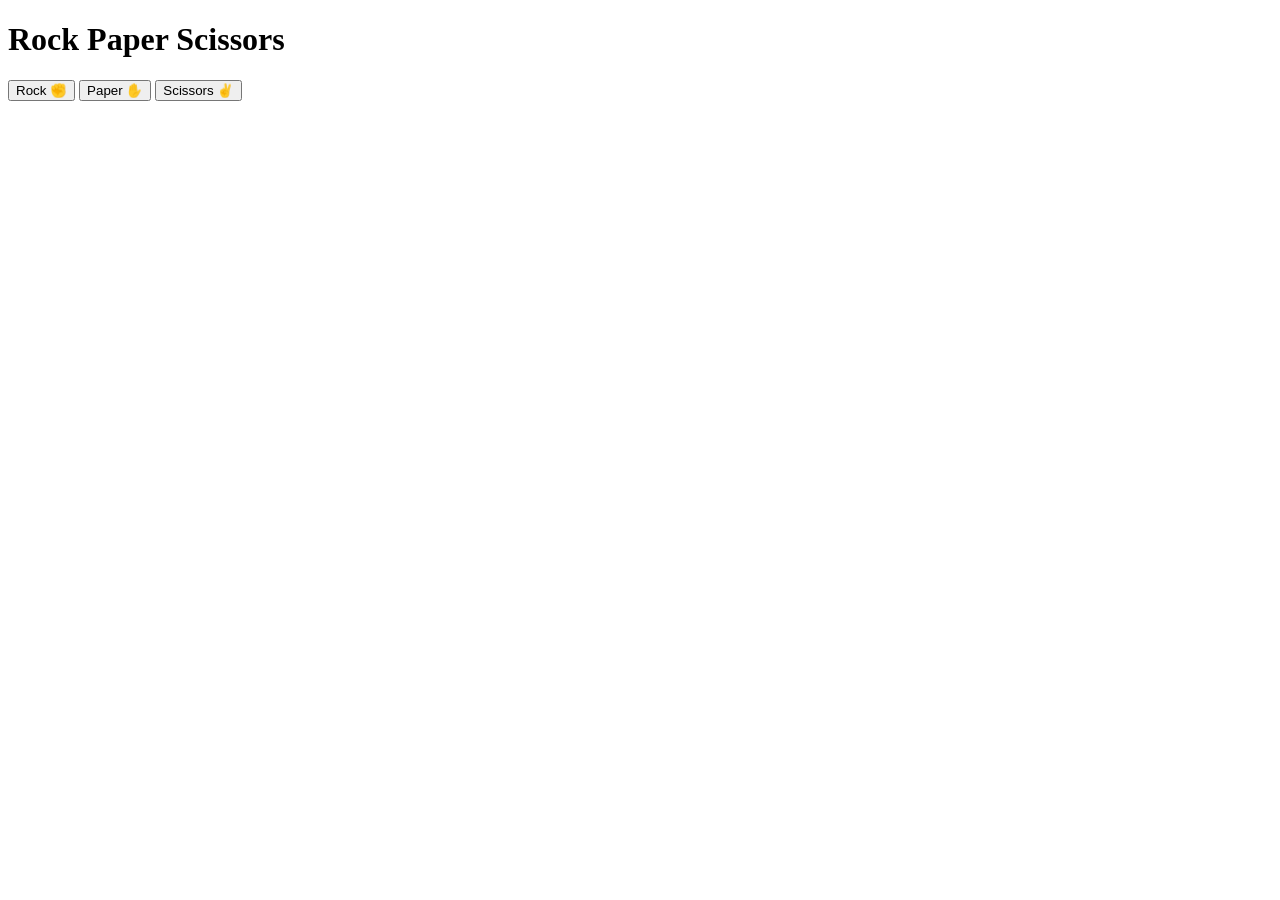
<file: 01_project/02-rsp_using_fxn.html>
<!DOCTYPE html>
<html lang="en">
  <head>
    <meta charset="UTF-8">
    <meta name="viewport" content="width=device-width, initial-scale=1.0">
    <title>Rock paper scissors game</title>
  </head>
  <body>
    <h1>Rock Paper Scissors</h1>
    <button onclick="
      playGame();
      playerChoice('Rock' , 'paper', 'scissors');
    ">
      Rock &#9994;
    </button>
    <button
    onclick="
      playGame();
      playerChoice('paper' , 'scissors', 'Rock');
    ">
      Paper &#9995;
    </button>
    <button 
    onclick="
      playGame();           
      playerChoice('scissors' , 'Rock', 'paper');

    ">

      Scissors &#9996;
    </button>
    <p id = "result">
    </p>
    <p id="score-text">
    </p>
    
    <script>
      
      let computerChoice = " ";
      let score = 0;
      
      function playGame() {
        const randomNumber = Math.random();
        
        if (randomNumber < 0.33) {
          computerChoice = 'Rock';
        }
        else if (randomNumber < 0.66) {
          computerChoice = 'paper'
        }
        else {
          computerChoice = 'scissors'
        }
      }

      function playerChoice(para1 , para2, para3) {
  if (computerChoice === para1) {
    score = score + 0;
    document.getElementById('score-text').textContent = 'Score: ' + score;
    console.log('Score: ' + score);
    document.getElementById('result').textContent = `Computer chose  ${computerChoice}. You tie!`;
    }
  else if (computerChoice === para2) {
    score = score - 1;
    document.getElementById('score-text').textContent = 'Score: ' + score;
    console.log('Score: ' + score);
    document.getElementById('result').textContent = `Computer chose  ${computerChoice}. You lose!`;
  }
  else if (computerChoice === para3) {
    score = score + 1;
    document.getElementById('score-text').textContent = 'Score: ' + score;
    console.log('Score: ' + score);
    document.getElementById('result').textContent = `Computer chose  ${computerChoice}. You win!`;   

  }
} 
           
    
      console.log(score)
    </script>

</html>
</file>
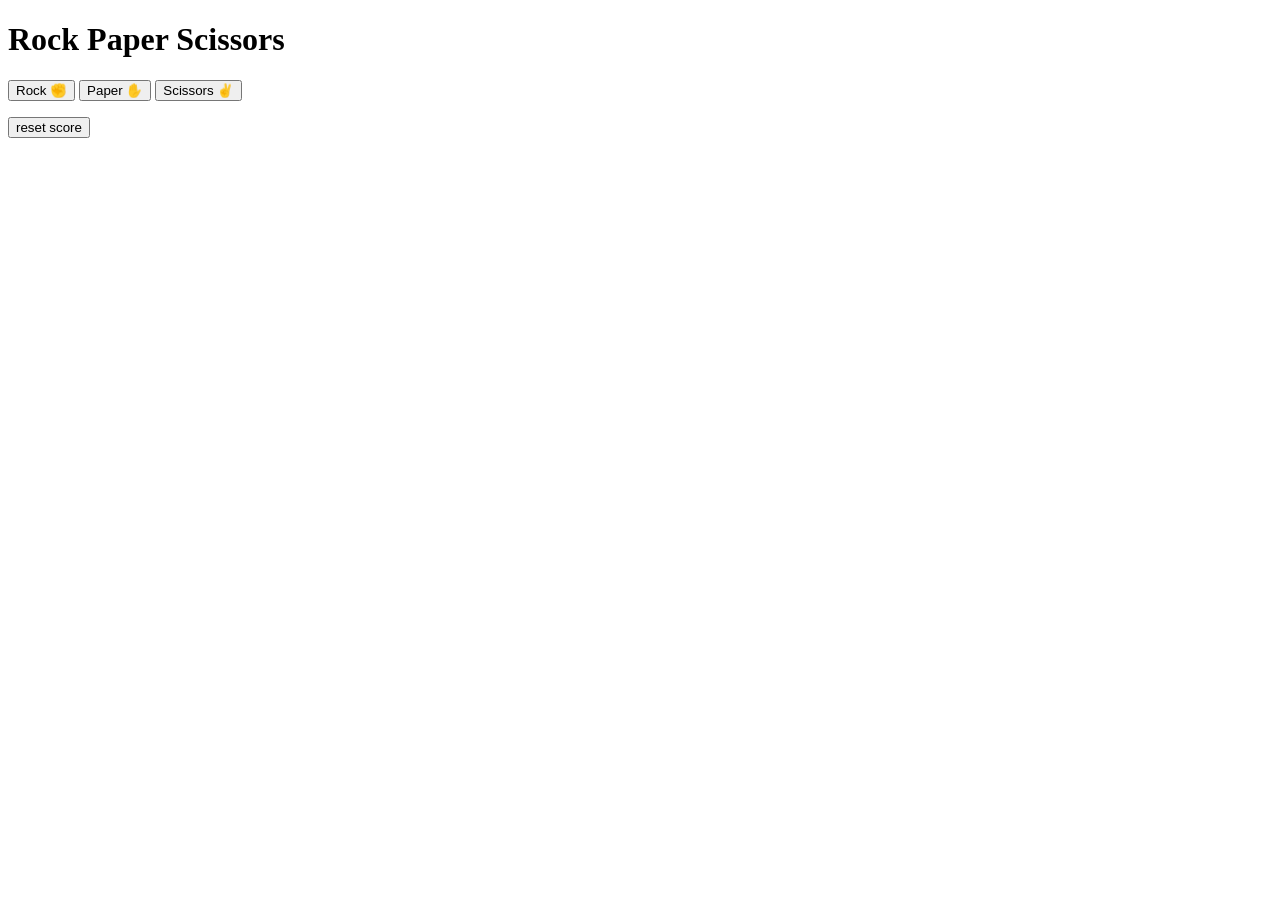
<file: 01_project/03-rsp_using_objects.html>
<!DOCTYPE html>
<html lang="en">
  <head>
    <meta charset="UTF-8">
    <meta name="viewport" content="width=device-width, initial-scale=1.0">
    <title>rock paper scissors game</title>
  </head>
  <body>
    <h1>Rock Paper Scissors</h1>
    <button onclick="
      playGame();
      playerChoice('rock' , 'paper', 'scissors');
      updateScore(result);
      ">
      Rock &#9994;
    </button>
    <button
    onclick="
      playGame();
      playerChoice('paper' , 'scissors', 'rock');
      updateScore(result);
      ">
      Paper &#9995;
    </button>
    <button 
    onclick="
      playGame();           
      playerChoice('scissors' , 'rock', 'paper');
      updateScore(result); 
    ">
      Scissors &#9996;
    </button>
    <p id = "result">
    </p>
    <p id="score-text">
    </p>
    <p id="score-update">
    </p>
    <button onclick="
      localStorage.removeItem('storedScore');
      score = 0;
      document.getElementById('score-text').textContent = 'Score: ' + score;
      storedScore.wins = 0;
      storedScore.losses = 0;
      storedScore.ties = 0;
      document.getElementById('score-update').textContent = `win : ${storedScore.wins} , lose : ${storedScore.losses} , tie : ${storedScore.ties}`;
      ">
      reset score
    </button>
    
    <script>
      
      let computerChoice = " ";
      let score = 0;
      let result = " ";
      
      // console.log(localStorage.getItem('neha'));
      
      let storedScore = JSON.parse(localStorage.getItem('storedScore')) ||{
        wins: 0,
        losses: 0,
        ties: 0
      };
      // if(storedScore === null){
      //   storedScore = {
      //     wins: 0,
      //     losses: 0,
      //     ties: 0
      //   }
      // }
      
      function playGame() {
        const randomNumber = Math.random();
        
        if (randomNumber < 0.33) {
          computerChoice = 'rock';
        }
        else if (randomNumber < 0.66) {
          computerChoice = 'paper'
        }
        else {
          computerChoice = 'scissors'
        }
      }
      
      function playerChoice(para1 , para2, para3) {
        if (computerChoice === para1) {
          score = score + 0;
          document.getElementById('score-text').textContent = 'Score: ' + score;
          console.log('Score: ' + score);
          result = 'tie';
          document.getElementById('result').textContent = `Computer chose  ${computerChoice}. ${result}!`;
        }
        else if (computerChoice === para2) {
          score = score - 1;
          document.getElementById('score-text').textContent = 'Score: ' + score;
          console.log('Score: ' + score);
          result = 'lose';
          document.getElementById('result').textContent = `Computer chose  ${computerChoice}. ${result}!`;
        }
        else if (computerChoice === para3) {
          score = score + 1;
          document.getElementById('score-text').textContent = 'Score: ' + score;
          console.log('Score: ' + score);
          result = 'win';
          document.getElementById('result').textContent = `Computer chose  ${computerChoice}. ${result}!`;   
          
        }
      }
      
      
      
      
      function updateScore(result) {
        if(result === 'win'){
          storedScore.wins = storedScore.wins + 1
          document.getElementById("score-update").textContent = `win : ${storedScore.wins} , lose : ${storedScore.losses} , tie : ${storedScore.ties}`
        }
        else if(result === 'lose'){
          storedScore.losses = storedScore.losses + 1
          document.getElementById("score-update").textContent = `win : ${storedScore.wins} , lose : ${storedScore.losses} , tie : ${storedScore.ties}`
        }
        else if(result === 'tie'){
          storedScore.ties = storedScore.ties + 1
          document.getElementById("score-update").textContent = `win : ${storedScore.wins} , lose : ${storedScore.losses} , tie : ${storedScore.ties}`
        }
        
        localStorage.setItem('storedScore', JSON.stringify(storedScore));
      }
      
      
      console.log(score);
      </script>

</html>
</file>
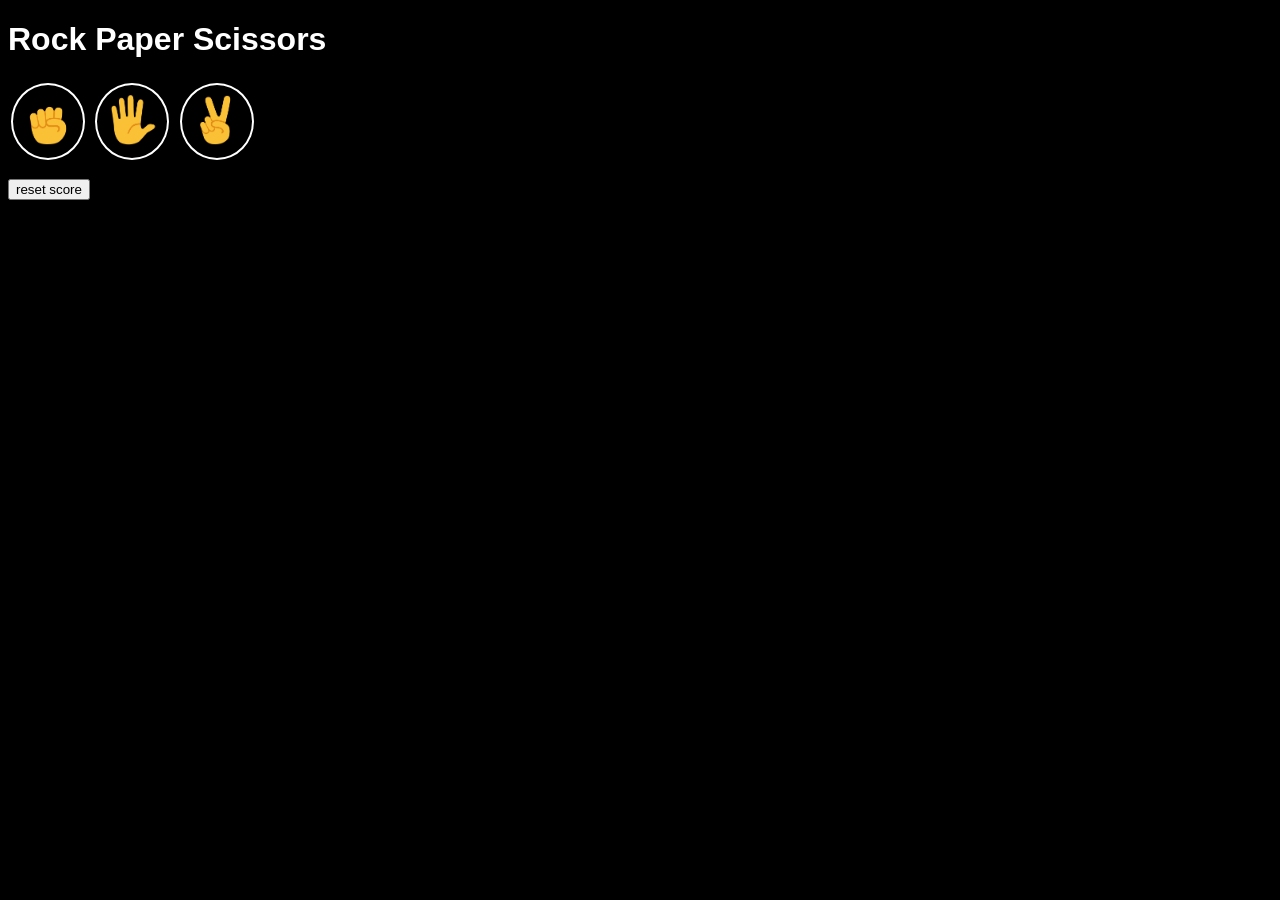
<file: 01_project/04-rsp_using_objects-CSS.html>
<!DOCTYPE html>
<html lang="en">
  <head>
    <meta charset="UTF-8">
    <meta name="viewport" content="width=device-width, initial-scale=1.0">
    <title>rock paper scissors game</title>
  </head>
  <body>
    <style>
      body{
        font-family: Arial;
        background-color: black;
        color: white;
      }

      .emoji{
        width: 50px;
        height: 50px;
      }
      .emoji-button{
        background-color: transparent;
        border-radius: 100%;
        border: 2px solid white;
        padding: 10px;
        cursor: pointer;
        margin: 3px;

      }
    </style>
    <h1>Rock Paper Scissors</h1>
    <button onclick="
      playGame();
      playerChoice('rock' , 'paper', 'scissors');
      updateScore(result);
      " class="emoji-button">
      <img src="rsp-emojis/rock-emoji.png" alt="Rock" class="emoji">
    </button>
    <button
    onclick="
      playGame();
      playerChoice('paper' , 'scissors', 'rock');
      updateScore(result);
      " class="emoji-button">
      <img src="rsp-emojis/paper-emoji.png" alt="Paper" class="emoji">
    </button>
    <button 
    onclick="
      playGame();           
      playerChoice('scissors' , 'rock', 'paper');
      updateScore(result); 
    " class="emoji-button">
      <img src="rsp-emojis/scissors-emoji.png" alt="Scissors" class="emoji">
    </button>
    <p id = "final-result">
    </p>
    <p id = "result">
    </p>
    <p id="score-text">
    </p>
    <p id="score-update">
    </p>
    <button onclick="
      localStorage.removeItem('storedScore');
      score = 0;
      document.getElementById('score-text').innerHTML = 'Score: ' + score;
      storedScore.wins = 0;
      storedScore.losses = 0;
      storedScore.ties = 0;
      document.getElementById('score-update').innerHTML = `win : ${storedScore.wins} , lose : ${storedScore.losses} , tie : ${storedScore.ties}`;
      ">
      reset score
    </button>
    
    <script>
      
      let computerChoice = " ";
      let score = 0;
      let result = " ";
      
      // console.log(localStorage.getItem('neha'));
      
      let storedScore = JSON.parse(localStorage.getItem('storedScore')) ||{
        wins: 0,
        losses: 0,
        ties: 0
      };
      // if(storedScore === null){
      //   storedScore = {
      //     wins: 0,
      //     losses: 0,
      //     ties: 0
      //   }
      // }
      
      function playGame() {
        const randomNumber = Math.random();
        
        if (randomNumber < 0.33) {
          computerChoice = 'rock';
        }
        else if (randomNumber < 0.66) {
          computerChoice = 'paper'
        }
        else {
          computerChoice = 'scissors'
        }
      }
      
      function playerChoice(para1 , para2, para3) {
        if (computerChoice === para1) {
          score = score + 0;
          document.getElementById('score-text').innerHTML = 'Score: ' + score;
          console.log('Score: ' + score);
          result = 'tie';
          document.getElementById('final-result').innerHTML = result;
          document.getElementById('result').innerHTML = `Computer: <img src="rsp-emojis/${computerChoice}-emoji.png" alt="${computerChoice}" class="emoji">. You: <img src="rsp-emojis/${para1}-emoji.png" alt="${para1}" class="emoji">.`;
        }
        else if (computerChoice === para2) {
          score = score - 1;
          document.getElementById('score-text').innerHTML = 'Score: ' + score;
          console.log('Score: ' + score);
          result = 'lose';
          document.getElementById('final-result').innerHTML = result;
          document.getElementById('result').innerHTML = `Computer: <img src="rsp-emojis/${computerChoice}-emoji.png" alt="${computerChoice}" class="emoji">. You: <img src="rsp-emojis/${para2}-emoji.png" alt="${para2}" class="emoji">.`;
        }
        else if (computerChoice === para3) {
          score = score + 1;
          document.getElementById('score-text').innerHTML = 'Score: ' + score;
          console.log('Score: ' + score);
          result = 'win';
          document.getElementById('final-result').innerHTML = result;
          document.getElementById('result').innerHTML = `Computer: <img src="rsp-emojis/${computerChoice}-emoji.png" alt="${computerChoice}" class="emoji">. You: <img src="rsp-emojis/${para3}-emoji.png" alt="${para3}" class="emoji">. ${result}!`;   
          
        }
      }
      
      
      
      
      function updateScore(result) {
        if(result === 'win'){
          storedScore.wins = storedScore.wins + 1
          document.getElementById("score-update").innerHTML = `win : ${storedScore.wins} , lose : ${storedScore.losses} , tie : ${storedScore.ties}`
        }
        else if(result === 'lose'){
          storedScore.losses = storedScore.losses + 1
          document.getElementById("score-update").innerHTML = `win : ${storedScore.wins} , lose : ${storedScore.losses} , tie : ${storedScore.ties}`
        }
        else if(result === 'tie'){
          storedScore.ties = storedScore.ties + 1
          document.getElementById("score-update").innerHTML = `win : ${storedScore.wins} , lose : ${storedScore.losses} , tie : ${storedScore.ties}`
        }
        
        localStorage.setItem('storedScore', JSON.stringify(storedScore));
      }
      
      
      console.log(score);
      </script>

</html>
</file>
